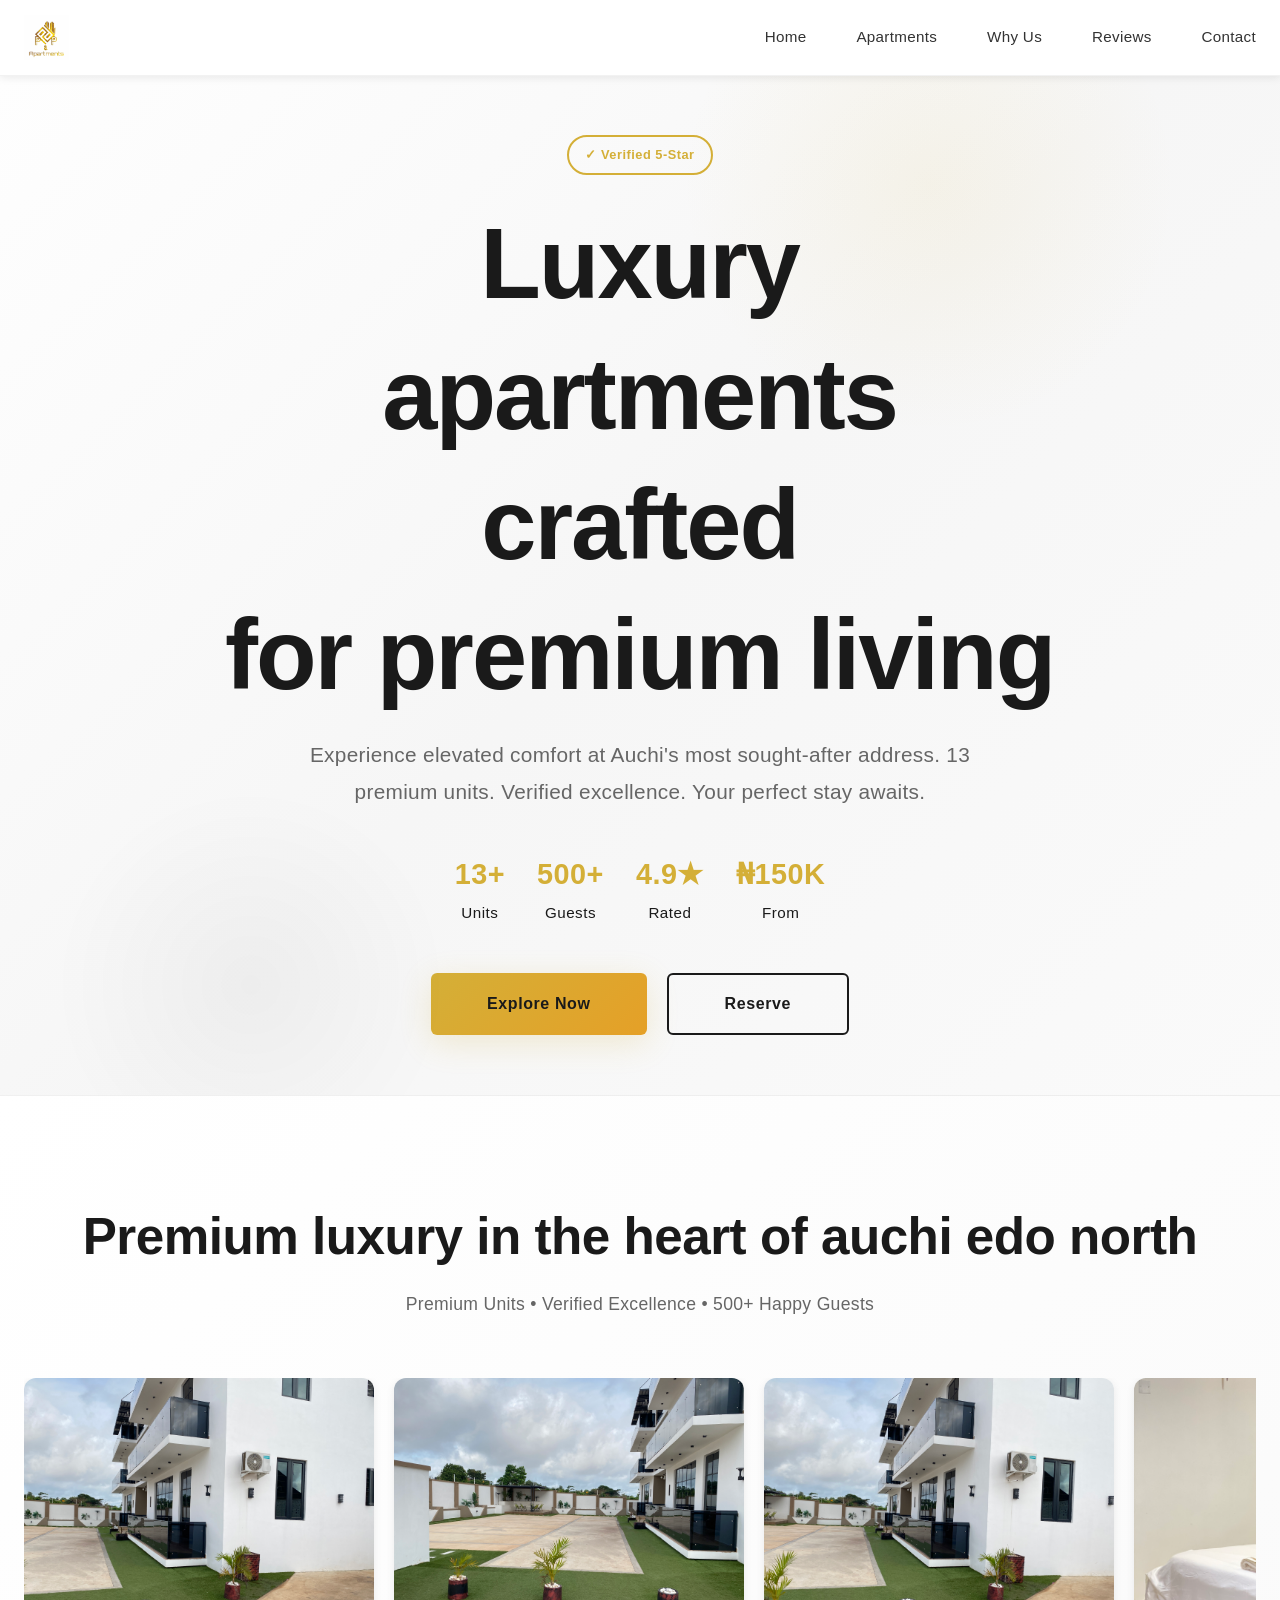
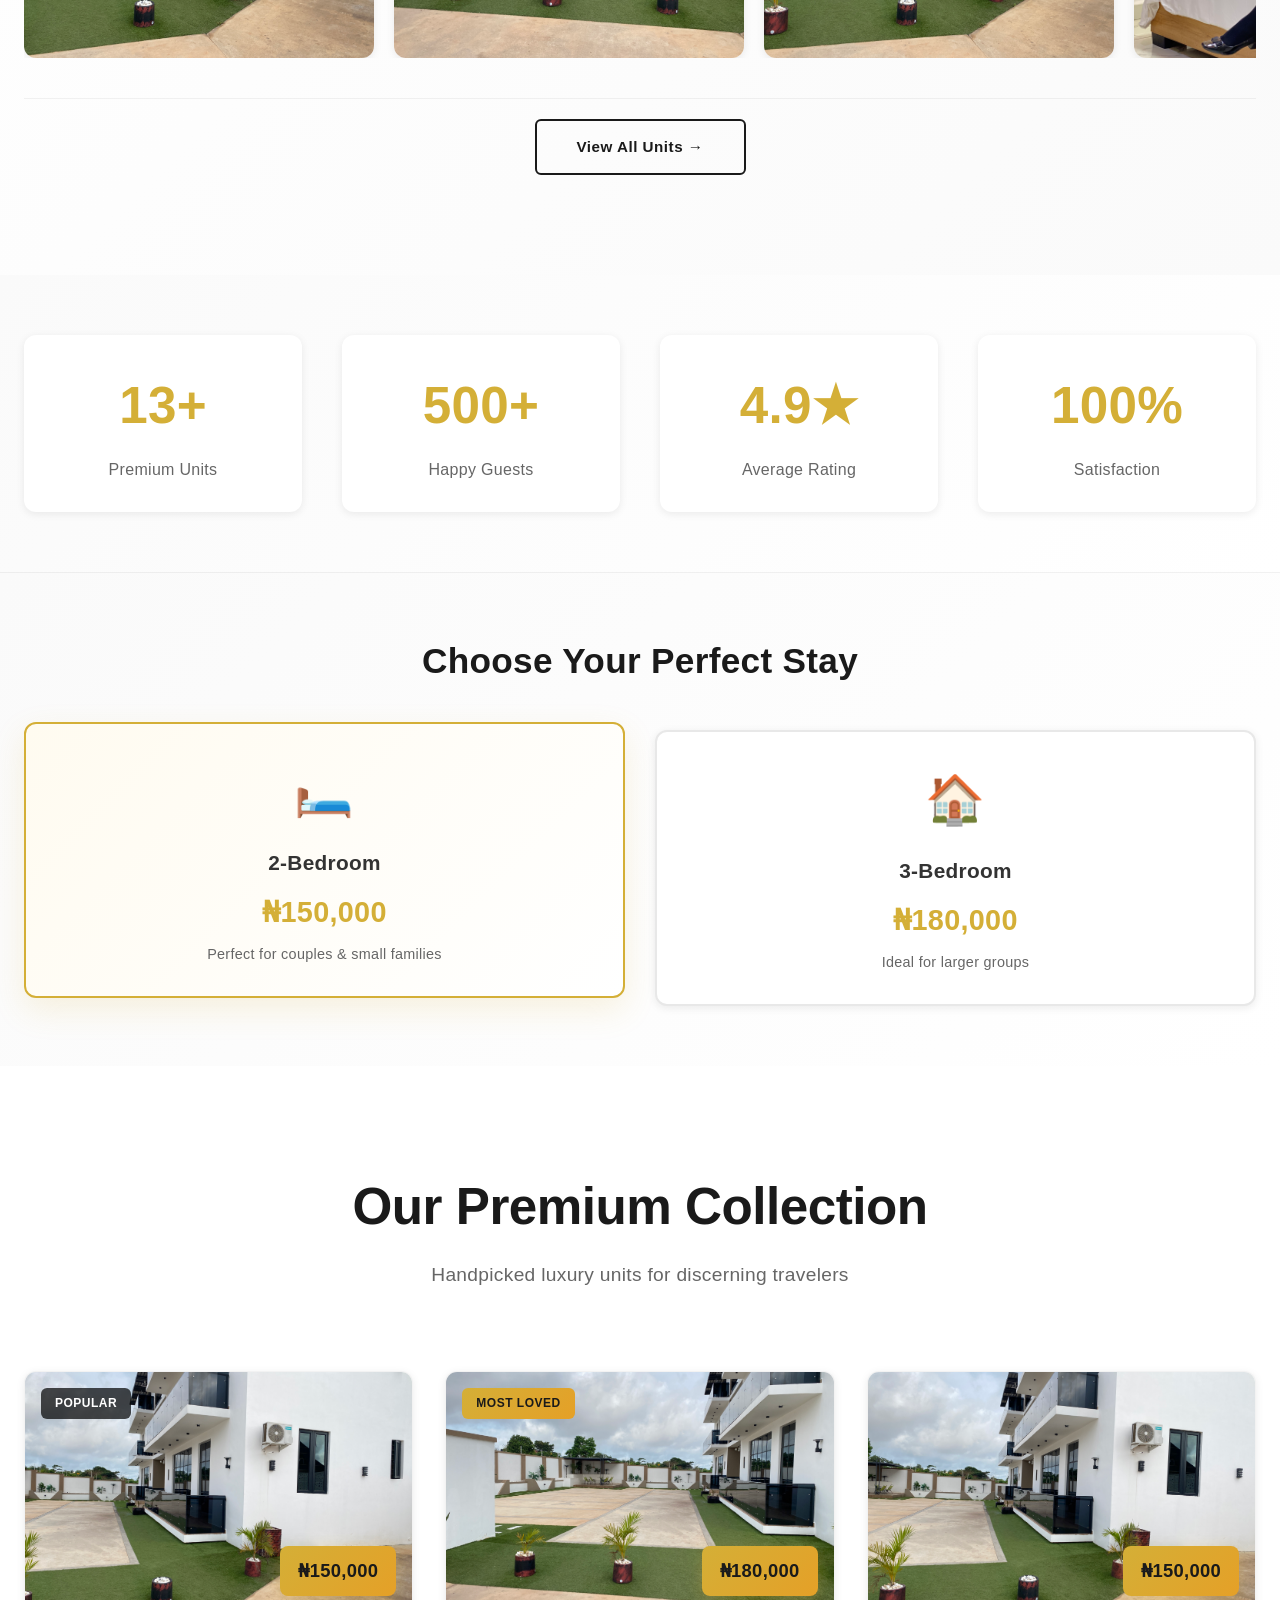
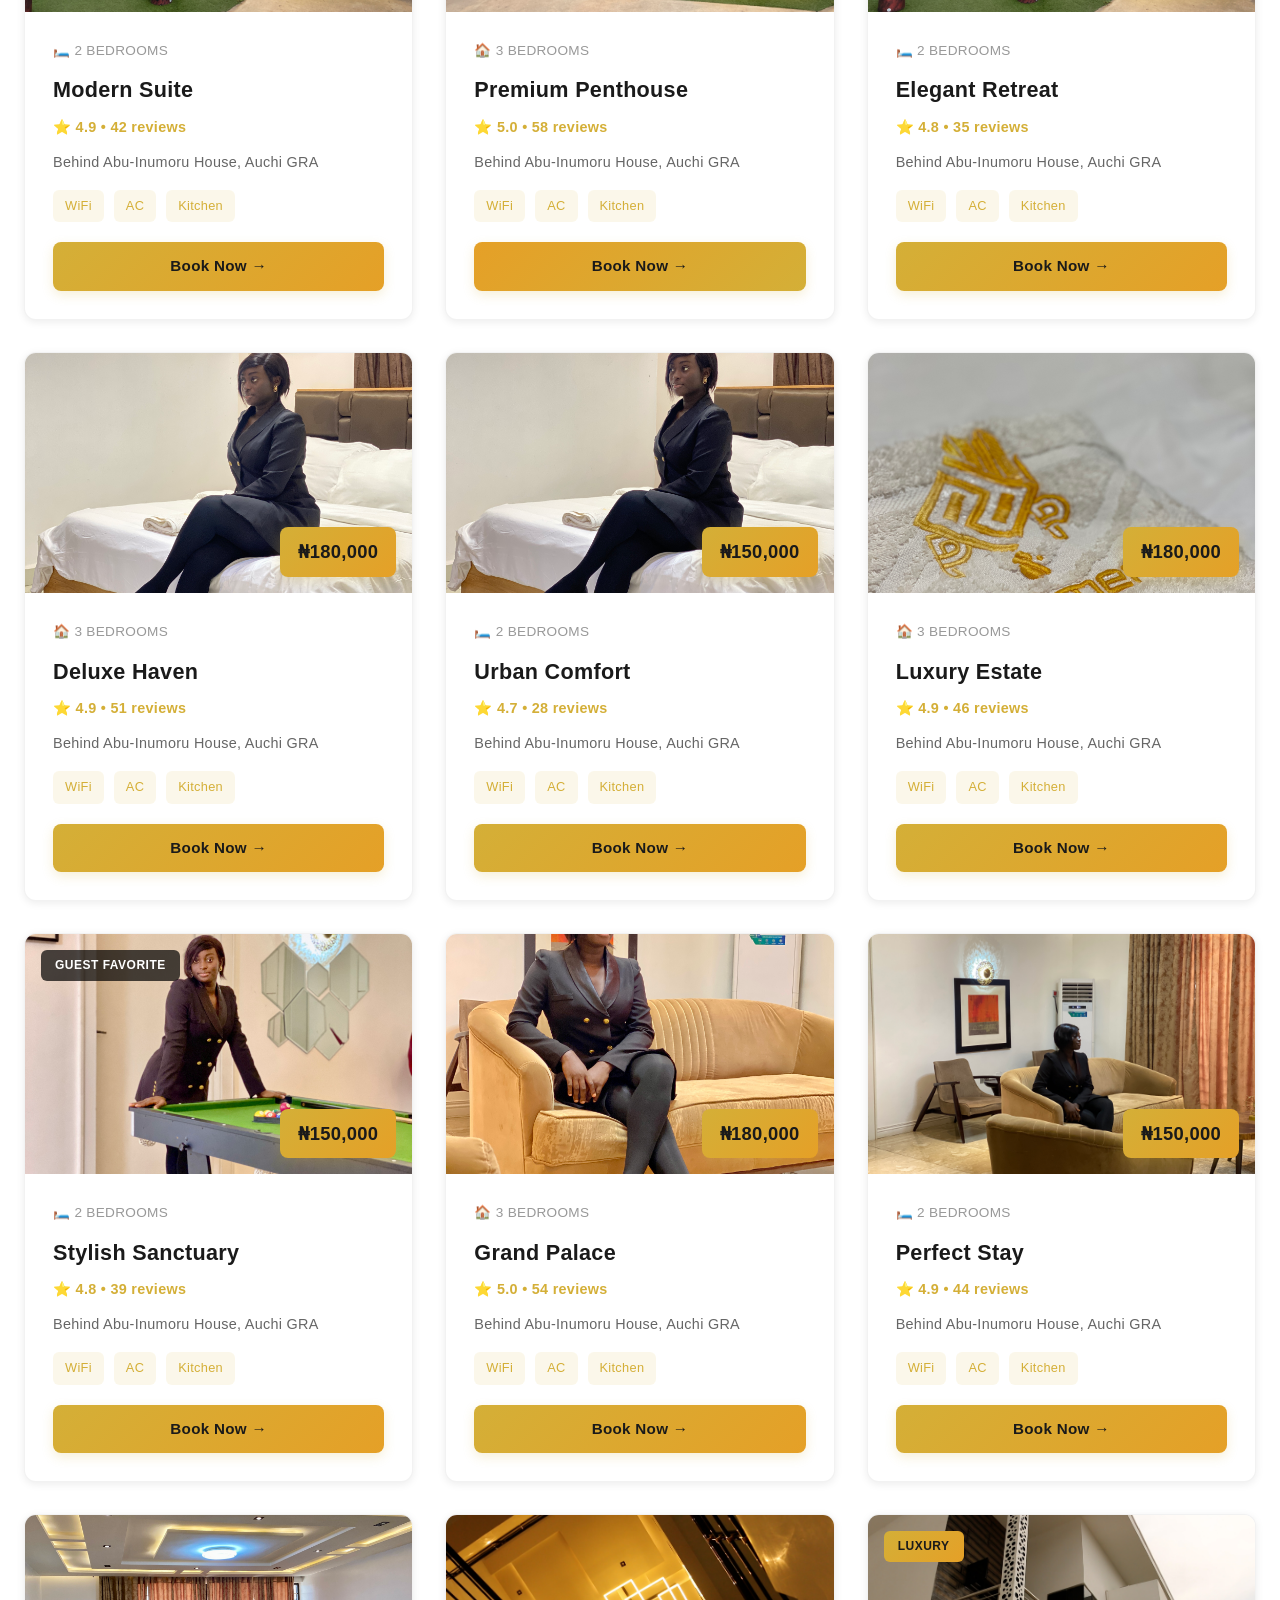
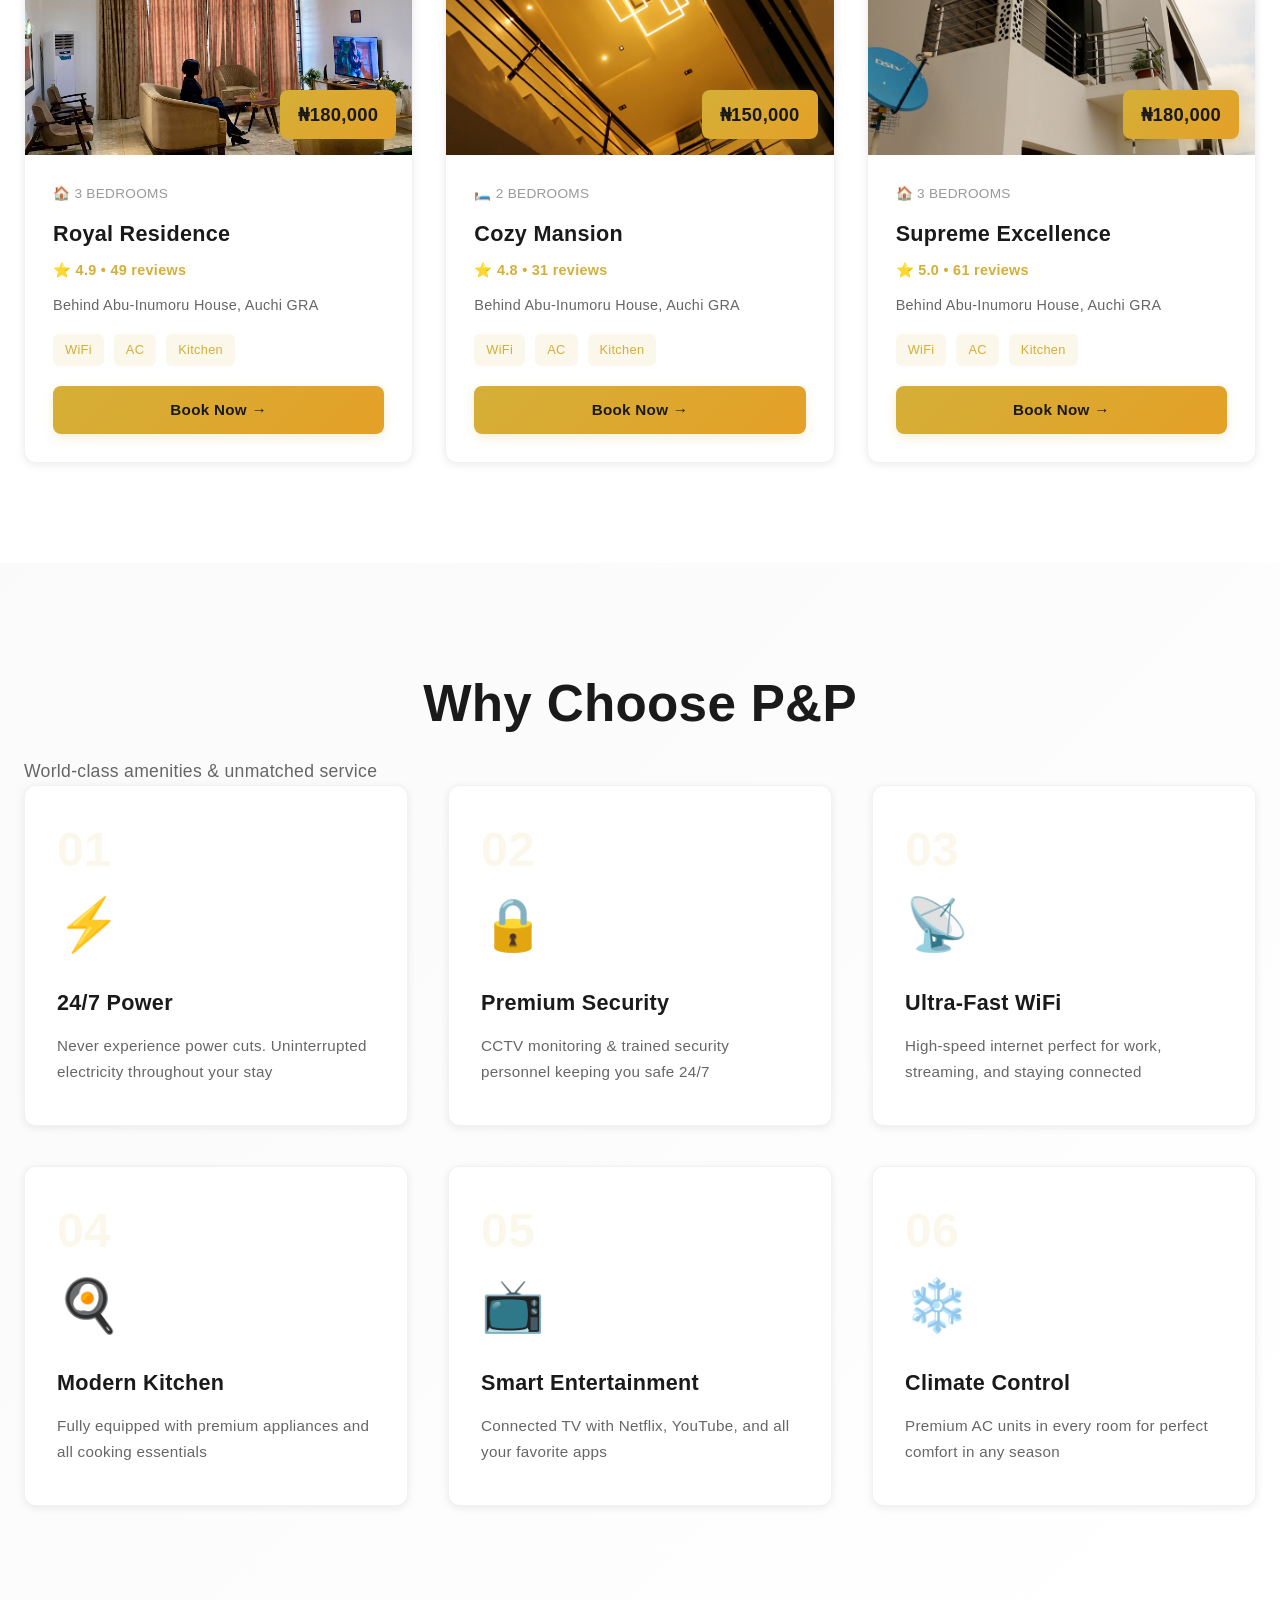
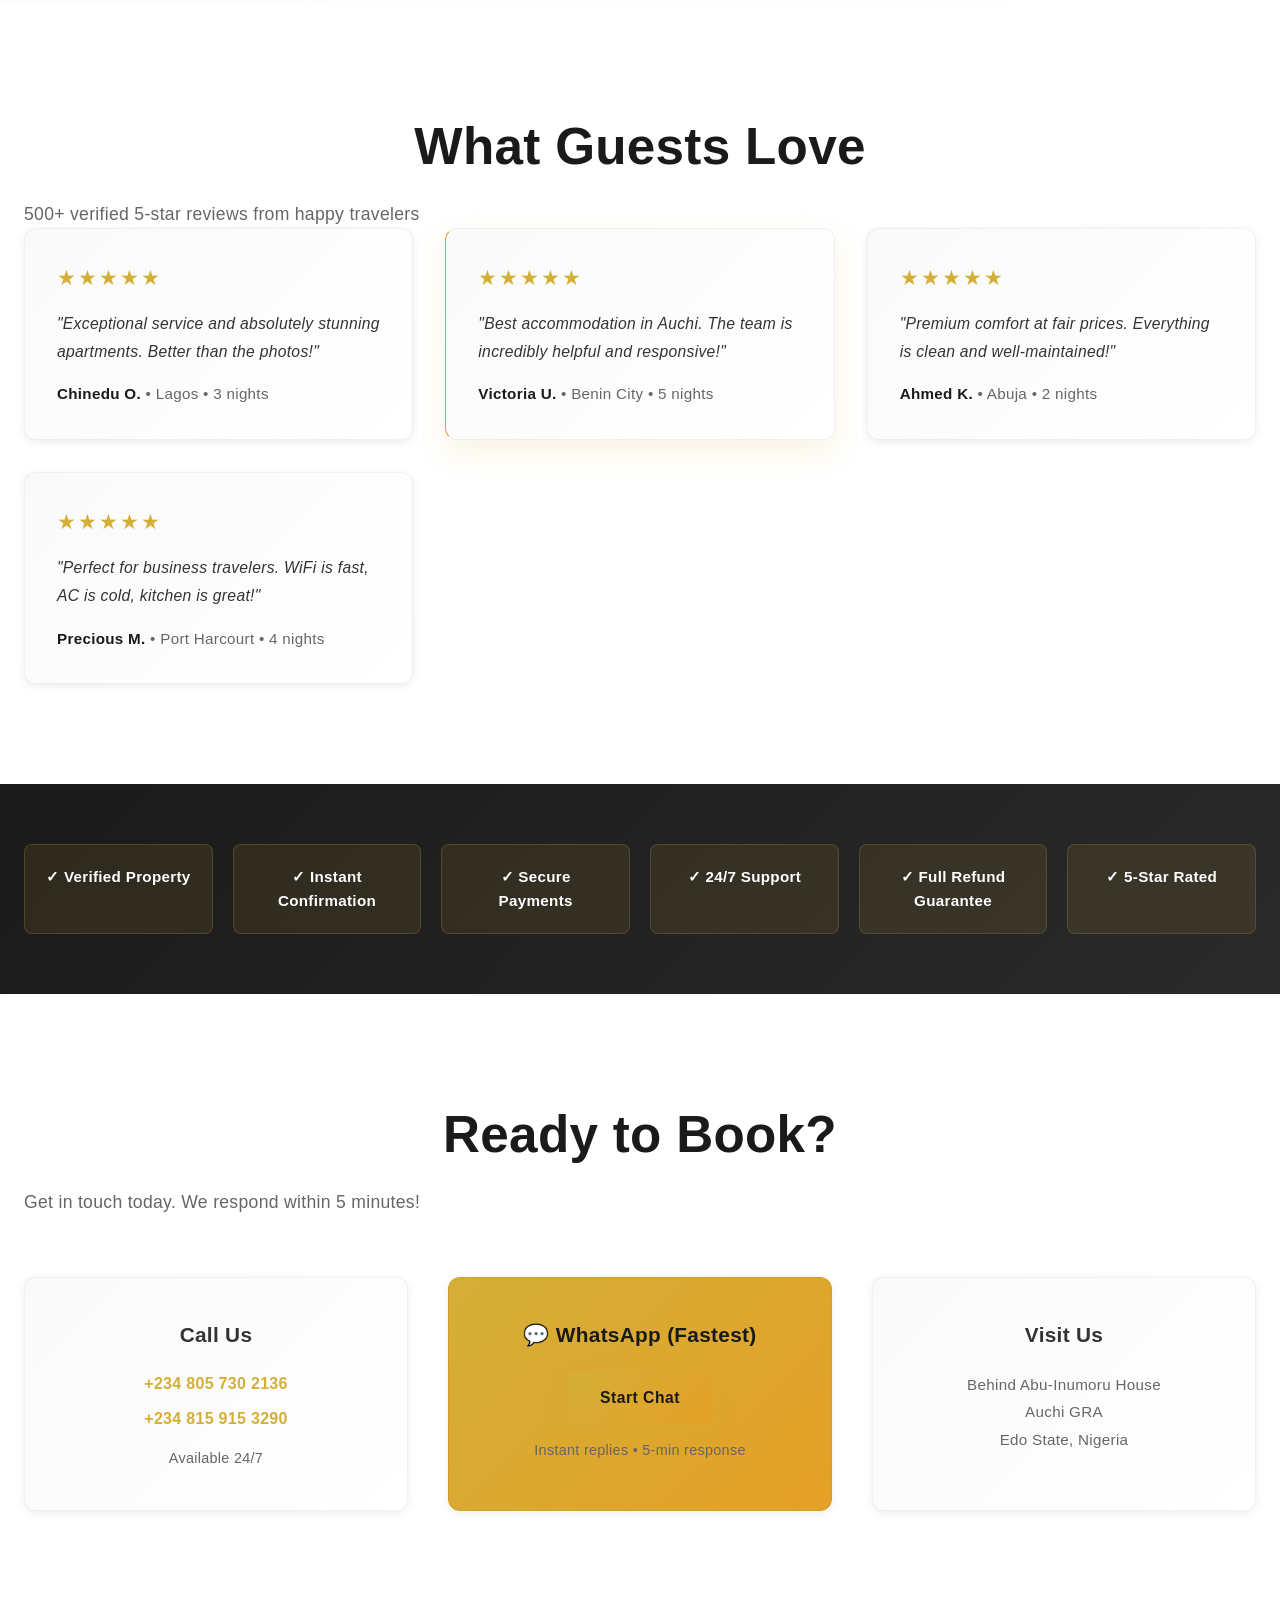
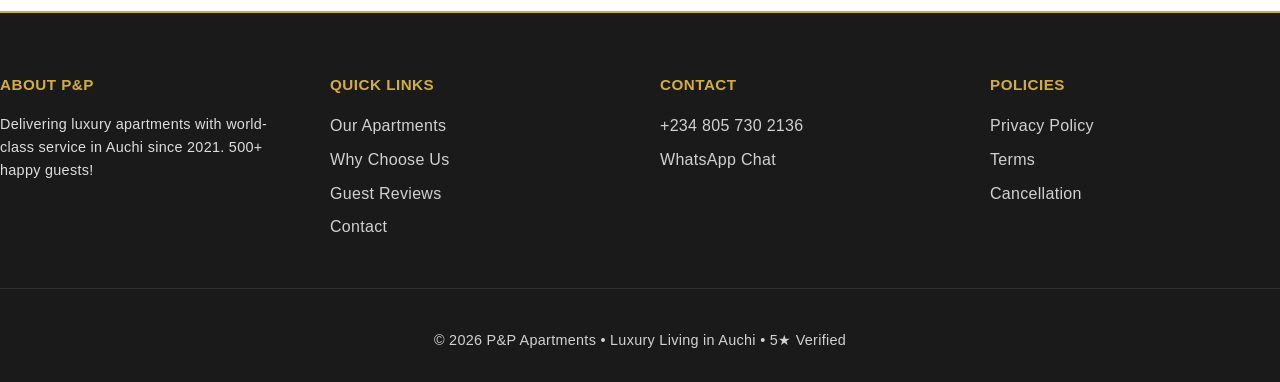
<file: index.html>
<!DOCTYPE html>
<html lang="en">
<head>
    <meta charset="UTF-8">
    <meta name="viewport" content="width=device-width, initial-scale=1.0">
    <meta http-equiv="X-UA-Compatible" content="ie=edge">
    <meta name="description" content="P&P Apartments - Award-winning luxury shortlets in Auchi. 5-star verified. Premium 2-3 bedroom apartments. From ₦150,000. 500+ happy guests.">
    <meta name="keywords" content="luxury apartments, shortlets, Auchi, verified accommodation, premium property, Edo State">
    <meta name="author" content="P&P Apartments">
    <meta property="og:title" content="P&P Apartments - Luxury Shortlets in Auchi | 5★ Verified">
    <meta property="og:description" content="Experience luxury living. 13 premium units | 500+ guests | 4.9★ rated | From ₦150,000">
    <meta property="og:image" content="images/IMG_8456.jpg">
    <meta name="theme-color" content="#1a1a1a">
    <title>P&P Apartments - Luxury Shortlets | Auchi | 5★</title>
    <link rel="stylesheet" href="styles.css">
    <link rel="icon" type="image/x-icon" href="images/logo.PNG">
</head>
<body>
    <!-- PREMIUM NAVBAR -->
    <nav class="navbar">
        <div class="navbar-container">
            <a href="#" class="navbar-logo">
                <img src="images/logo.PNG" alt="P&P" class="logo-img">
            </a>
            <div class="nav-menu" id="navMenu">
                <a href="#home" class="nav-item">Home</a>
                <a href="#apartments" class="nav-item">Apartments</a>
                <a href="#why-us" class="nav-item">Why Us</a>
                <a href="#reviews" class="nav-item">Reviews</a>
                <a href="#contact" class="nav-item">Contact</a>
            </div>
            <button class="hamburger" id="hamburger" aria-label="Toggle menu">
                <span></span><span></span><span></span>
            </button>
        </div>
    </nav>

    <!-- HERO - PREMIUM ELRUNE-INSPIRED (ENHANCED) -->
    <section id="home" class="hero-premium">
        <div class="hero-bg-gradient"></div>
        <div class="hero-container">
            <div class="hero-accent-top"></div>
            
            <div class="hero-main">
                <div class="hero-badge-new">✓ Verified 5-Star</div>
                
                <h1 class="hero-headline">
                    <span class="line-word" data-index="0">Luxury</span>
                    <span class="line-word" data-index="1">apartments</span>
                    <span class="line-word" data-index="2">crafted</span>
                    <span class="line-word" data-index="3">for premium living</span>
                </h1>
                
                <p class="hero-subheading">Experience elevated comfort at Auchi's most sought-after address. 13 premium units. Verified excellence. Your perfect stay awaits.</p>
                
                <div class="hero-stats-compact">
                    <div class="stat-mini"><strong>13+</strong> Units</div>
                    <div class="stat-mini"><strong>500+</strong> Guests</div>
                    <div class="stat-mini"><strong>4.9★</strong> Rated</div>
                    <div class="stat-mini"><strong>₦150K</strong> From</div>
                </div>
                
                <div class="hero-buttons">
                    <button class="btn-primary-new" onclick="document.getElementById('apartments').scrollIntoView({behavior:'smooth'})">Explore Now</button>
                    <a href="https://wa.me/2348057302136" class="btn-secondary-new" target="_blank">Reserve</a>
                </div>
            </div>
            
            <div class="hero-accent-bottom"></div>
        </div>
    </section>

    <!-- PORTFOLIO CAROUSEL -->
    <section class="portfolio-carousel-section">
        <div class="container">
            <div class="carousel-header">
                <h2>Premium luxury in the heart of auchi edo north</h2>
                <p>Premium Units • Verified Excellence • 500+ Happy Guests</p>
            </div>
            <div class="scrolling-carousel">
                <div class="carousel-track" id="carouselTrack">
                    <div class="carousel-item"><img src="images/IMG_8410.JPG" alt="Unit 1"></div>
                    <div class="carousel-item"><img src="images/IMG_8411.JPG" alt="Unit 2"></div>
                    <div class="carousel-item"><img src="images/IMG_8409.JPG" alt="Unit 3"></div>
                    <div class="carousel-item"><img src="images/IMG_8439.jpg" alt="Unit 4"></div>
                    <div class="carousel-item"><img src="images/IMG_8441.jpg" alt="Unit 5"></div>
                    <div class="carousel-item"><img src="images/IMG_8449.jpg" alt="Unit 6"></div>
                    <div class="carousel-item"><img src="images/IMG_8451.jpg" alt="Unit 7"></div>
                    <div class="carousel-item"><img src="images/IMG_8453.jpg" alt="Unit 8"></div>
                    <div class="carousel-item"><img src="images/IMG_8456.jpg" alt="Unit 9"></div>
                    <div class="carousel-item"><img src="images/IMG_8460.jpg" alt="Unit 10"></div>
                    <div class="carousel-item"><img src="images/video-still-01.jpg" alt="Unit 11"></div>
                    <div class="carousel-item"><img src="images/video-still-02.jpg" alt="Unit 12"></div>
                    <!-- Duplicated for infinite loop -->
                    <div class="carousel-item"><img src="images/IMG_8410.JPG" alt="Unit 1"></div>
                    <div class="carousel-item"><img src="images/IMG_8411.JPG" alt="Unit 2"></div>
                    <div class="carousel-item"><img src="images/IMG_8409.JPG" alt="Unit 3"></div>
                </div>
            </div>
            <div class="carousel-footer">
                <a href="#apartments" class="btn-premium">View All Units →</a>
            </div>
        </div>
    </section>

    <!-- STATS - IMPRESSIVE DISPLAY -->
    <section class="stats-premium">
        <div class="container">
            <div class="stats-grid">
                <div class="stat-card"><div class="stat-number">13+</div><div class="stat-label">Premium Units</div></div>
                <div class="stat-card"><div class="stat-number">500+</div><div class="stat-label">Happy Guests</div></div>
                <div class="stat-card"><div class="stat-number">4.9★</div><div class="stat-label">Average Rating</div></div>
                <div class="stat-card"><div class="stat-number">100%</div><div class="stat-label">Satisfaction</div></div>
            </div>
        </div>
    </section>

    <!-- QUICK BOOKING -->
    <section class="booking-strip">
        <div class="container">
            <h2 class="booking-title">Choose Your Perfect Stay</h2>
            <div class="booking-cards">
                <div class="booking-card active" onclick="filterApts(2, this)">
                    <div class="booking-icon">🛏️</div>
                    <h3>2-Bedroom</h3>
                    <p class="booking-price">₦150,000</p>
                    <p class="booking-desc">Perfect for couples & small families</p>
                </div>
                <div class="booking-card" onclick="filterApts(3, this)">
                    <div class="booking-icon">🏠</div>
                    <h3>3-Bedroom</h3>
                    <p class="booking-price">₦180,000</p>
                    <p class="booking-desc">Ideal for larger groups</p>
                </div>
            </div>
        </div>
    </section>

    <!-- APARTMENTS GALLERY -->
    <section id="apartments" class="apartments-premium">
        <div class="container">
            <div class="section-header"><h2>Our Premium Collection</h2><p>Handpicked luxury units for discerning travelers</p></div>
            <div class="apartments-grid" id="apartmentsGrid">
                <div class="apt-card premium-card" data-br="2"><div class="apt-image-wrapper"><img src="images/IMG_8410.JPG" alt="Modern 2-Bedroom"><div class="apt-badge">Popular</div><div class="apt-price">₦150,000</div></div><div class="apt-body"><div class="apt-type">🛏️ 2 Bedrooms</div><h3>Modern Suite</h3><div class="apt-rating">⭐ 4.9 • 42 reviews</div><p class="apt-desc">Behind Abu-Inumoru House, Auchi GRA</p><div class="apt-amenities"><span>WiFi</span><span>AC</span><span>Kitchen</span></div><a href="https://wa.me/2348057302136" class="btn-book-prime" target="_blank">Book Now →</a></div></div>
                <div class="apt-card premium-card featured" data-br="3"><div class="apt-image-wrapper"><img src="images/IMG_8411.JPG" alt="Premium 3-Bedroom"><div class="apt-badge best">Most Loved</div><div class="apt-price">₦180,000</div></div><div class="apt-body"><div class="apt-type">🏠 3 Bedrooms</div><h3>Premium Penthouse</h3><div class="apt-rating">⭐ 5.0 • 58 reviews</div><p class="apt-desc">Behind Abu-Inumoru House, Auchi GRA</p><div class="apt-amenities"><span>WiFi</span><span>AC</span><span>Kitchen</span></div><a href="https://wa.me/2348057302136" class="btn-book-prime featured-btn" target="_blank">Book Now →</a></div></div>
                <div class="apt-card premium-card" data-br="2"><div class="apt-image-wrapper"><img src="images/IMG_8409.JPG" alt="Elegant 2-Bedroom"><div class="apt-price">₦150,000</div></div><div class="apt-body"><div class="apt-type">🛏️ 2 Bedrooms</div><h3>Elegant Retreat</h3><div class="apt-rating">⭐ 4.8 • 35 reviews</div><p class="apt-desc">Behind Abu-Inumoru House, Auchi GRA</p><div class="apt-amenities"><span>WiFi</span><span>AC</span><span>Kitchen</span></div><a href="https://wa.me/2348057302136" class="btn-book-prime" target="_blank">Book Now →</a></div></div>
                <div class="apt-card premium-card" data-br="3"><div class="apt-image-wrapper"><img src="images/IMG_8439.jpg" alt="Deluxe 3-Bedroom"><div class="apt-price">₦180,000</div></div><div class="apt-body"><div class="apt-type">🏠 3 Bedrooms</div><h3>Deluxe Haven</h3><div class="apt-rating">⭐ 4.9 • 51 reviews</div><p class="apt-desc">Behind Abu-Inumoru House, Auchi GRA</p><div class="apt-amenities"><span>WiFi</span><span>AC</span><span>Kitchen</span></div><a href="https://wa.me/2348057302136" class="btn-book-prime" target="_blank">Book Now →</a></div></div>
                <div class="apt-card premium-card" data-br="2"><div class="apt-image-wrapper"><img src="images/IMG_8441.jpg" alt="Urban 2-Bedroom"><div class="apt-price">₦150,000</div></div><div class="apt-body"><div class="apt-type">🛏️ 2 Bedrooms</div><h3>Urban Comfort</h3><div class="apt-rating">⭐ 4.7 • 28 reviews</div><p class="apt-desc">Behind Abu-Inumoru House, Auchi GRA</p><div class="apt-amenities"><span>WiFi</span><span>AC</span><span>Kitchen</span></div><a href="https://wa.me/2348057302136" class="btn-book-prime" target="_blank">Book Now →</a></div></div>
                <div class="apt-card premium-card" data-br="3"><div class="apt-image-wrapper"><img src="images/IMG_8449.jpg" alt="Luxury 3-Bedroom"><div class="apt-price">₦180,000</div></div><div class="apt-body"><div class="apt-type">🏠 3 Bedrooms</div><h3>Luxury Estate</h3><div class="apt-rating">⭐ 4.9 • 46 reviews</div><p class="apt-desc">Behind Abu-Inumoru House, Auchi GRA</p><div class="apt-amenities"><span>WiFi</span><span>AC</span><span>Kitchen</span></div><a href="https://wa.me/2348057302136" class="btn-book-prime" target="_blank">Book Now →</a></div></div>
                <div class="apt-card premium-card" data-br="2"><div class="apt-image-wrapper"><img src="images/IMG_8451.jpg" alt="Stylish 2-Bedroom"><div class="apt-badge">Guest Favorite</div><div class="apt-price">₦150,000</div></div><div class="apt-body"><div class="apt-type">🛏️ 2 Bedrooms</div><h3>Stylish Sanctuary</h3><div class="apt-rating">⭐ 4.8 • 39 reviews</div><p class="apt-desc">Behind Abu-Inumoru House, Auchi GRA</p><div class="apt-amenities"><span>WiFi</span><span>AC</span><span>Kitchen</span></div><a href="https://wa.me/2348057302136" class="btn-book-prime" target="_blank">Book Now →</a></div></div>
                <div class="apt-card premium-card" data-br="3"><div class="apt-image-wrapper"><img src="images/IMG_8453.jpg" alt="Grand 3-Bedroom"><div class="apt-price">₦180,000</div></div><div class="apt-body"><div class="apt-type">🏠 3 Bedrooms</div><h3>Grand Palace</h3><div class="apt-rating">⭐ 5.0 • 54 reviews</div><p class="apt-desc">Behind Abu-Inumoru House, Auchi GRA</p><div class="apt-amenities"><span>WiFi</span><span>AC</span><span>Kitchen</span></div><a href="https://wa.me/2348057302136" class="btn-book-prime" target="_blank">Book Now →</a></div></div>
                <div class="apt-card premium-card" data-br="2"><div class="apt-image-wrapper"><img src="images/IMG_8456.jpg" alt="Perfect 2-Bedroom"><div class="apt-price">₦150,000</div></div><div class="apt-body"><div class="apt-type">🛏️ 2 Bedrooms</div><h3>Perfect Stay</h3><div class="apt-rating">⭐ 4.9 • 44 reviews</div><p class="apt-desc">Behind Abu-Inumoru House, Auchi GRA</p><div class="apt-amenities"><span>WiFi</span><span>AC</span><span>Kitchen</span></div><a href="https://wa.me/2348057302136" class="btn-book-prime" target="_blank">Book Now →</a></div></div>
                <div class="apt-card premium-card" data-br="3"><div class="apt-image-wrapper"><img src="images/IMG_8460.jpg" alt="Royal 3-Bedroom"><div class="apt-price">₦180,000</div></div><div class="apt-body"><div class="apt-type">🏠 3 Bedrooms</div><h3>Royal Residence</h3><div class="apt-rating">⭐ 4.9 • 49 reviews</div><p class="apt-desc">Behind Abu-Inumoru House, Auchi GRA</p><div class="apt-amenities"><span>WiFi</span><span>AC</span><span>Kitchen</span></div><a href="https://wa.me/2348057302136" class="btn-book-prime" target="_blank">Book Now →</a></div></div>
                <div class="apt-card premium-card" data-br="2"><div class="apt-image-wrapper"><img src="images/video-still-01.jpg" alt="Cozy 2-Bedroom"><div class="apt-price">₦150,000</div></div><div class="apt-body"><div class="apt-type">🛏️ 2 Bedrooms</div><h3>Cozy Mansion</h3><div class="apt-rating">⭐ 4.8 • 31 reviews</div><p class="apt-desc">Behind Abu-Inumoru House, Auchi GRA</p><div class="apt-amenities"><span>WiFi</span><span>AC</span><span>Kitchen</span></div><a href="https://wa.me/2348057302136" class="btn-book-prime" target="_blank">Book Now →</a></div></div>
                <div class="apt-card premium-card" data-br="3"><div class="apt-image-wrapper"><img src="images/video-still-02.jpg" alt="Supreme 3-Bedroom"><div class="apt-badge best">Luxury</div><div class="apt-price">₦180,000</div></div><div class="apt-body"><div class="apt-type">🏠 3 Bedrooms</div><h3>Supreme Excellence</h3><div class="apt-rating">⭐ 5.0 • 61 reviews</div><p class="apt-desc">Behind Abu-Inumoru House, Auchi GRA</p><div class="apt-amenities"><span>WiFi</span><span>AC</span><span>Kitchen</span></div><a href="https://wa.me/2348057302136" class="btn-book-prime" target="_blank">Book Now →</a></div></div>
            </div>
        </div>
    </section>

    <!-- WHY US -->
    <section id="why-us" class="why-us">
        <div class="container"><h2>Why Choose P&P</h2><p class="section-subtitle">World-class amenities & unmatched service</p>
            <div class="features-premium-grid">
                <div class="feature-premium-card"><div class="feature-number">01</div><div class="feature-icon">⚡</div><h3>24/7 Power</h3><p>Never experience power cuts. Uninterrupted electricity throughout your stay</p></div>
                <div class="feature-premium-card"><div class="feature-number">02</div><div class="feature-icon">🔒</div><h3>Premium Security</h3><p>CCTV monitoring & trained security personnel keeping you safe 24/7</p></div>
                <div class="feature-premium-card"><div class="feature-number">03</div><div class="feature-icon">📡</div><h3>Ultra-Fast WiFi</h3><p>High-speed internet perfect for work, streaming, and staying connected</p></div>
                <div class="feature-premium-card"><div class="feature-number">04</div><div class="feature-icon">🍳</div><h3>Modern Kitchen</h3><p>Fully equipped with premium appliances and all cooking essentials</p></div>
                <div class="feature-premium-card"><div class="feature-number">05</div><div class="feature-icon">📺</div><h3>Smart Entertainment</h3><p>Connected TV with Netflix, YouTube, and all your favorite apps</p></div>
                <div class="feature-premium-card"><div class="feature-number">06</div><div class="feature-icon">❄️</div><h3>Climate Control</h3><p>Premium AC units in every room for perfect comfort in any season</p></div>
            </div>
        </div>
    </section>

    <!-- REVIEWS -->
    <section id="reviews" class="reviews-premium">
        <div class="container"><h2>What Guests Love</h2><p class="section-subtitle">500+ verified 5-star reviews from happy travelers</p>
            <div class="reviews-grid">
                <div class="review-card"><div class="review-stars">★★★★★</div><p>"Exceptional service and absolutely stunning apartments. Better than the photos!"</p><div class="review-author">Chinedu O. <span>• Lagos • 3 nights</span></div></div>
                <div class="review-card featured-review"><div class="review-stars">★★★★★</div><p>"Best accommodation in Auchi. The team is incredibly helpful and responsive!"</p><div class="review-author">Victoria U. <span>• Benin City • 5 nights</span></div></div>
                <div class="review-card"><div class="review-stars">★★★★★</div><p>"Premium comfort at fair prices. Everything is clean and well-maintained!"</p><div class="review-author">Ahmed K. <span>• Abuja • 2 nights</span></div></div>
                <div class="review-card"><div class="review-stars">★★★★★</div><p>"Perfect for business travelers. WiFi is fast, AC is cold, kitchen is great!"</p><div class="review-author">Precious M. <span>• Port Harcourt • 4 nights</span></div></div>
            </div>
        </div>
    </section>

    <!-- TRUST BADGES -->
    <section class="trust-badges-section">
        <div class="container"><div class="badges-grid">
            <div class="badge-item">✓ Verified Property</div>
            <div class="badge-item">✓ Instant Confirmation</div>
            <div class="badge-item">✓ Secure Payments</div>
            <div class="badge-item">✓ 24/7 Support</div>
            <div class="badge-item">✓ Full Refund Guarantee</div>
            <div class="badge-item">✓ 5-Star Rated</div>
        </div></div>
    </section>



    <!-- CONTACT -->
    <section id="contact" class="contact-premium">
        <div class="container"><h2>Ready to Book?</h2><p class="section-subtitle">Get in touch today. We respond within 5 minutes!</p>
            <div class="contact-grid-premium">
                <div class="contact-card"><h3>Call Us</h3><a href="tel:+2348057302136" class="contact-link">+234 805 730 2136</a><a href="tel:+2348159153290" class="contact-link">+234 815 915 3290</a><p class="contact-hours">Available 24/7</p></div>
                <div class="contact-card primary-contact"><h3>💬 WhatsApp (Fastest)</h3><a href="https://wa.me/2348057302136" class="btn btn-primary" target="_blank">Start Chat</a><p class="contact-hours">Instant replies • 5-min response</p></div>
                <div class="contact-card"><h3>Visit Us</h3><p class="contact-address">Behind Abu-Inumoru House<br>Auchi GRA<br>Edo State, Nigeria</p></div>
            </div>
        </div>
    </section>

    <!-- FOOTER -->
    <footer class="footer-premium">
        <div class="footer-grid">
            <div class="footer-column"><h4>About P&P</h4><p>Delivering luxury apartments with world-class service in Auchi since 2021. 500+ happy guests!</p></div>
            <div class="footer-column"><h4>Quick Links</h4><a href="#apartments">Our Apartments</a><a href="#why-us">Why Choose Us</a><a href="#reviews">Guest Reviews</a><a href="#contact">Contact</a></div>
            <div class="footer-column"><h4>Contact</h4><a href="tel:+2348057302136">+234 805 730 2136</a><a href="https://wa.me/2348057302136">WhatsApp Chat</a></div>
            <div class="footer-column"><h4>Policies</h4><a href="#">Privacy Policy</a><a href="#">Terms</a><a href="#">Cancellation</a></div>
        </div>
        <div class="footer-bottom"><p>&copy; 2026 P&P Apartments • Luxury Living in Auchi • 5★ Verified</p></div>
    </footer>

    <script src="script.js"></script>
</body>
</html>
</file>
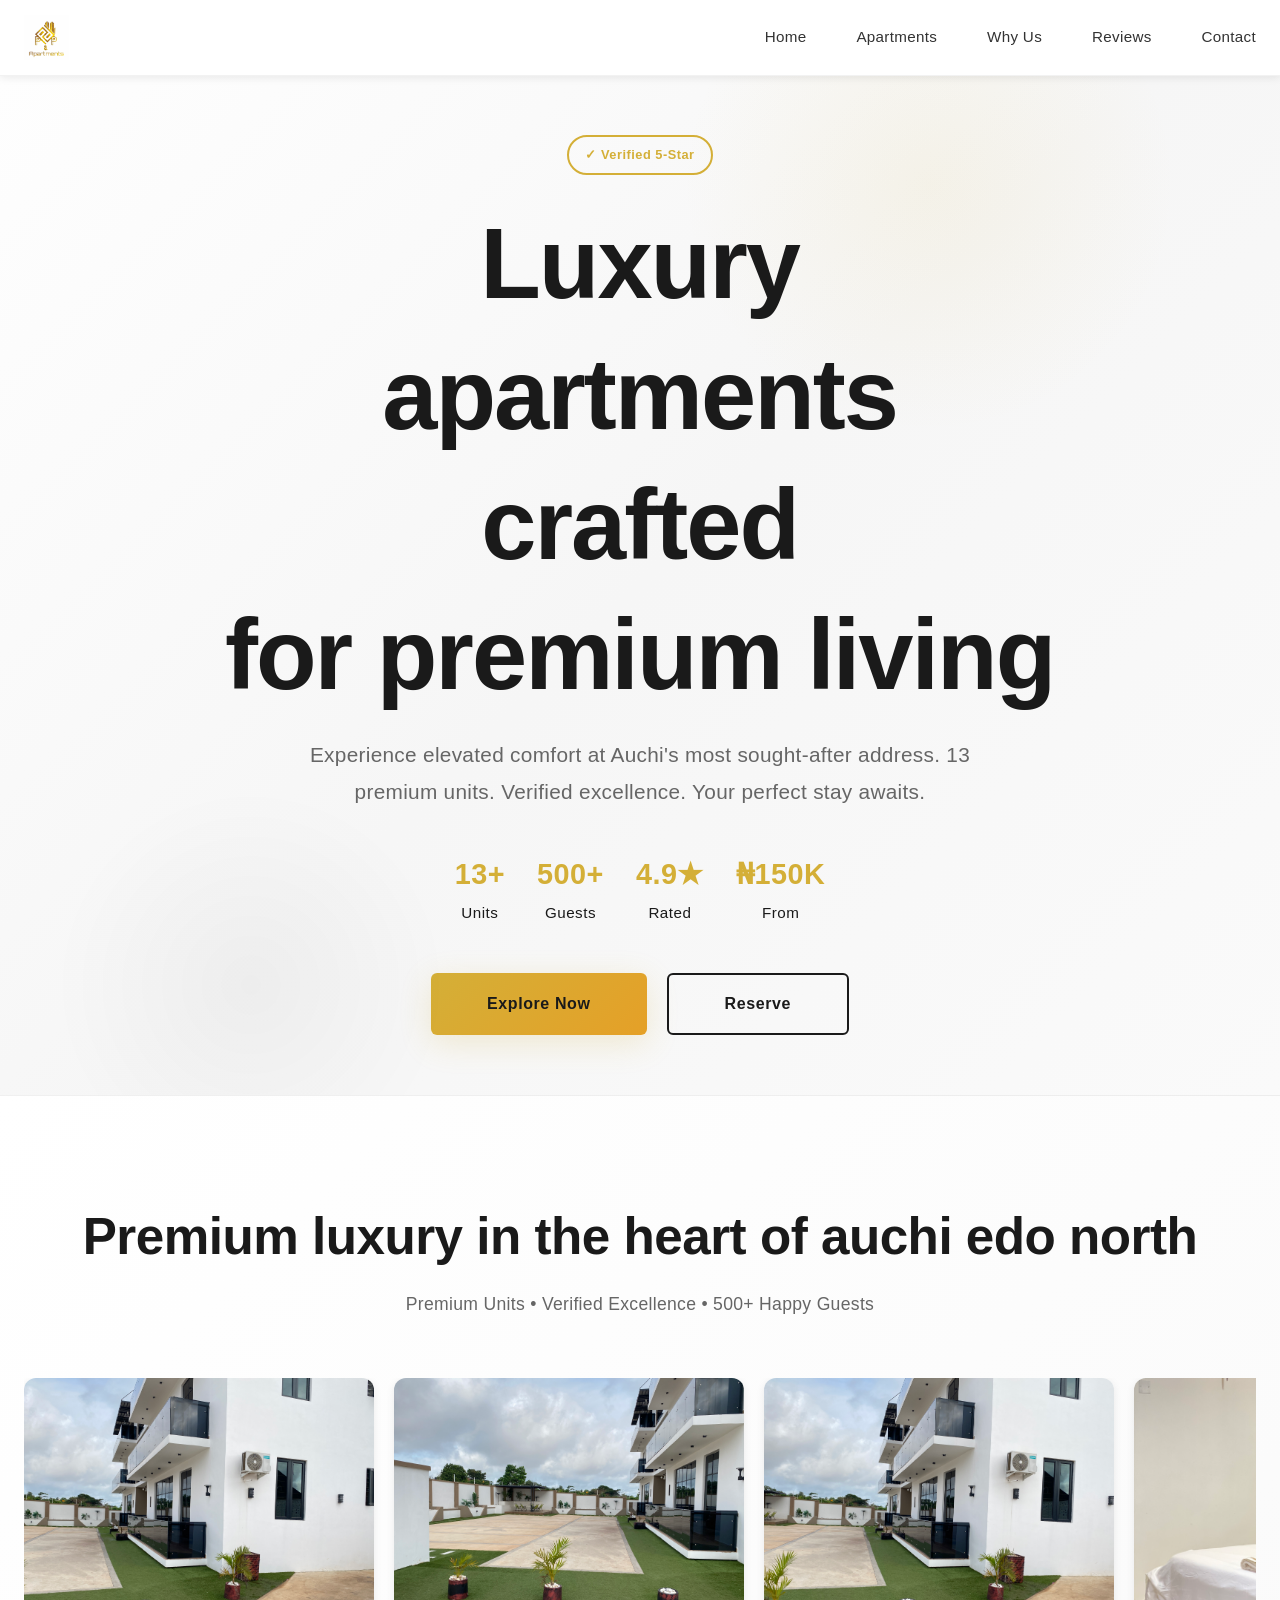
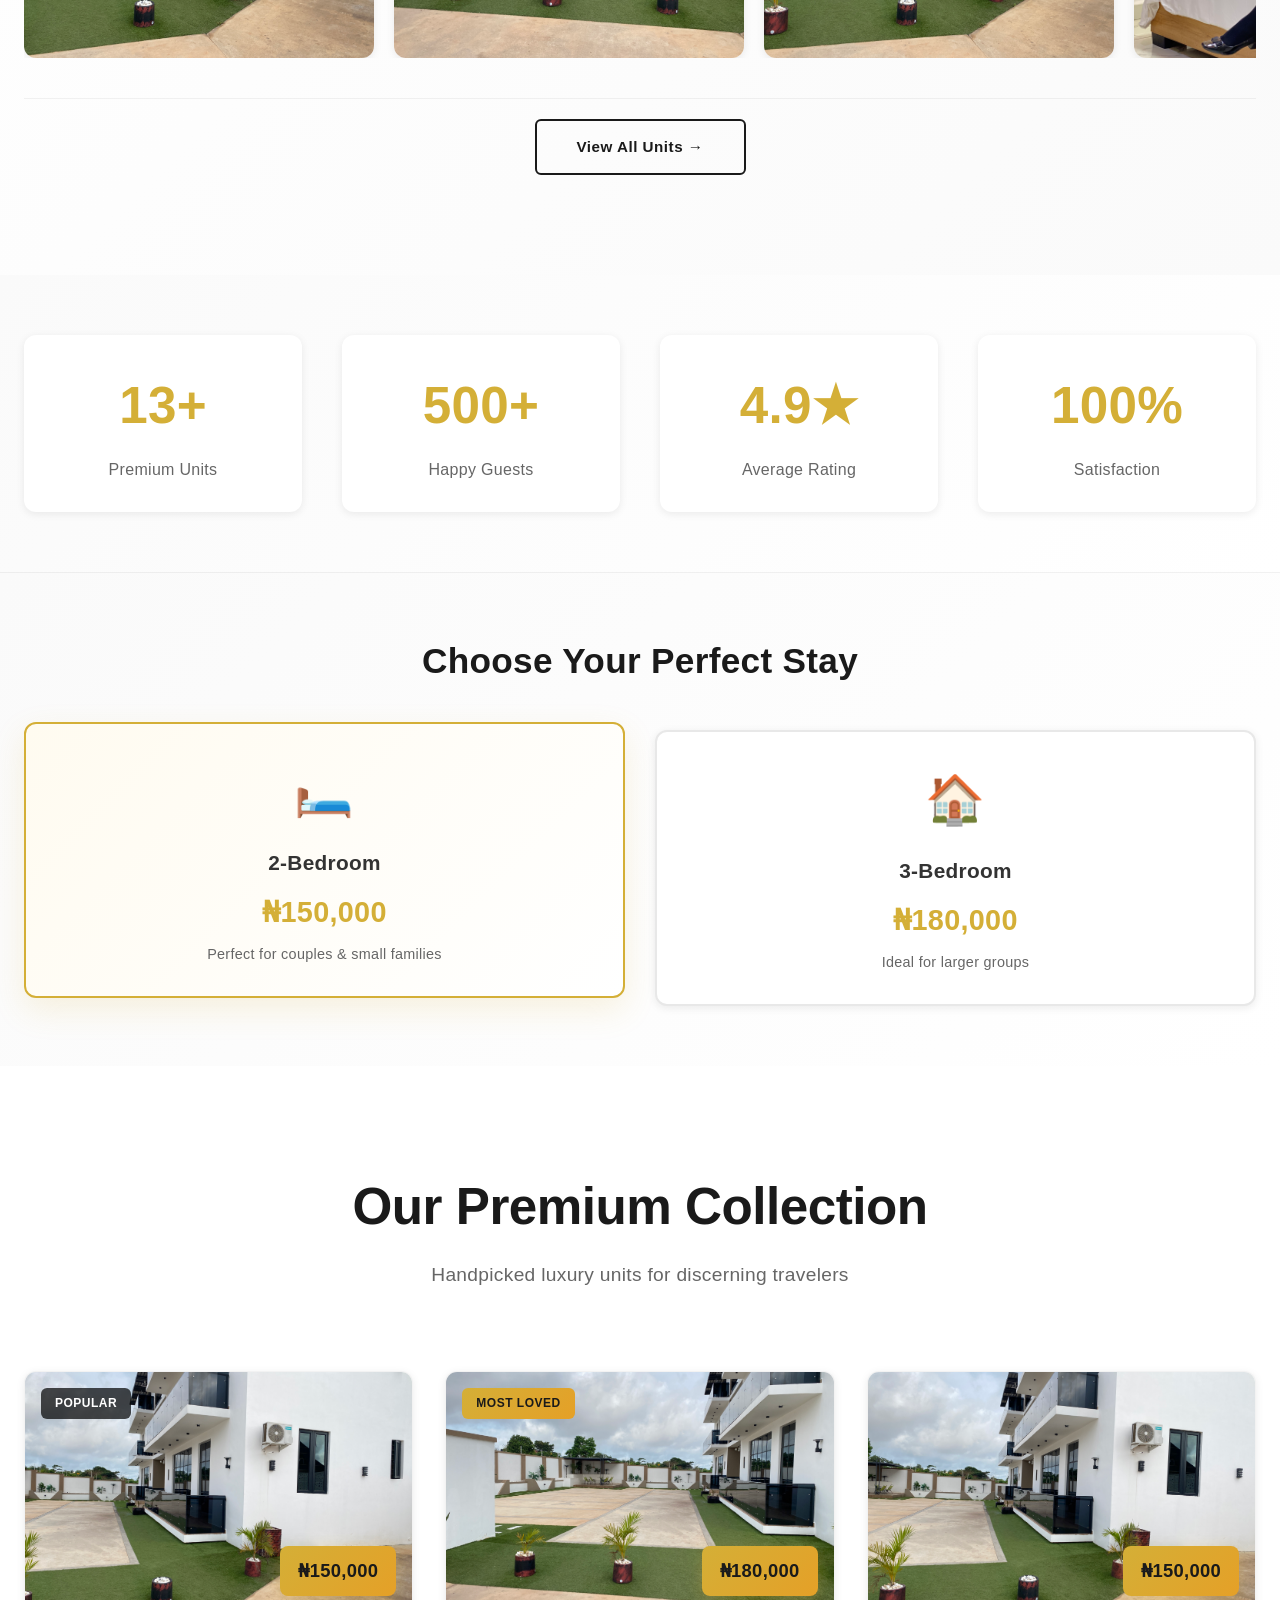
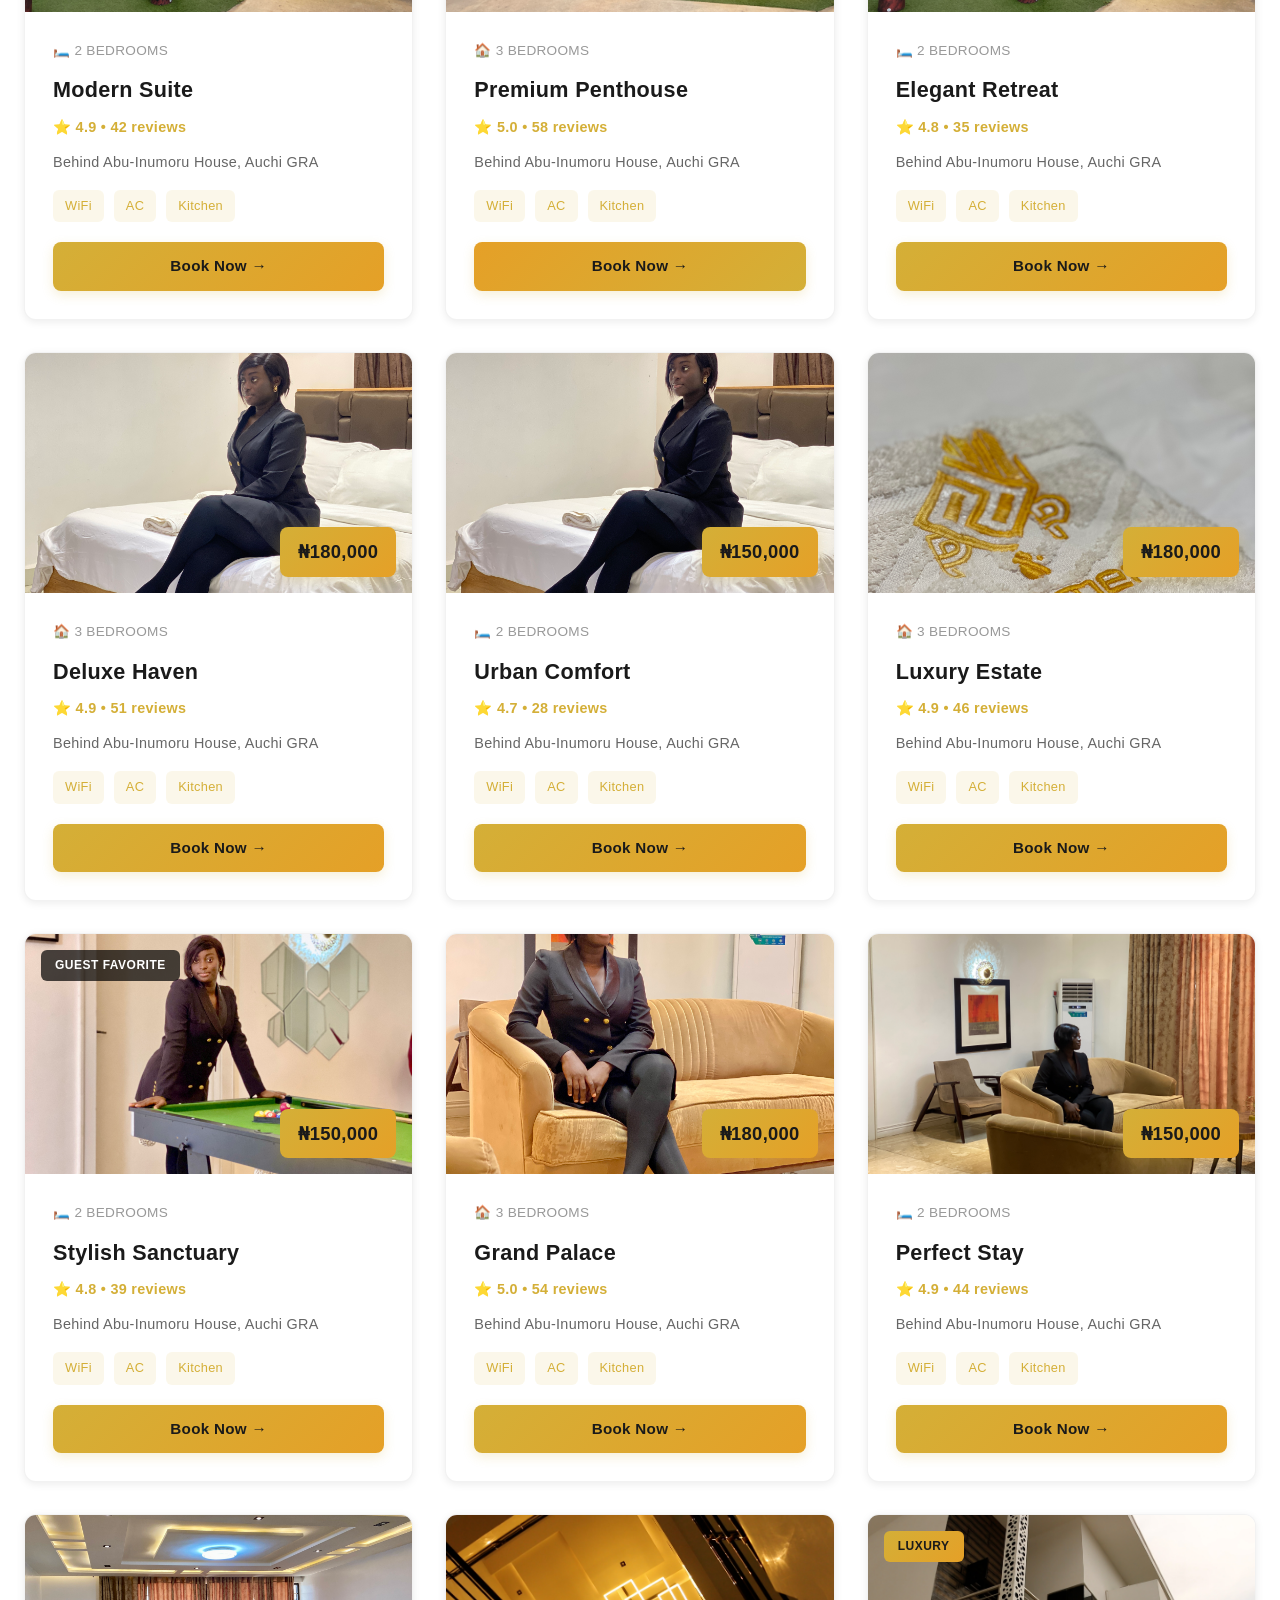
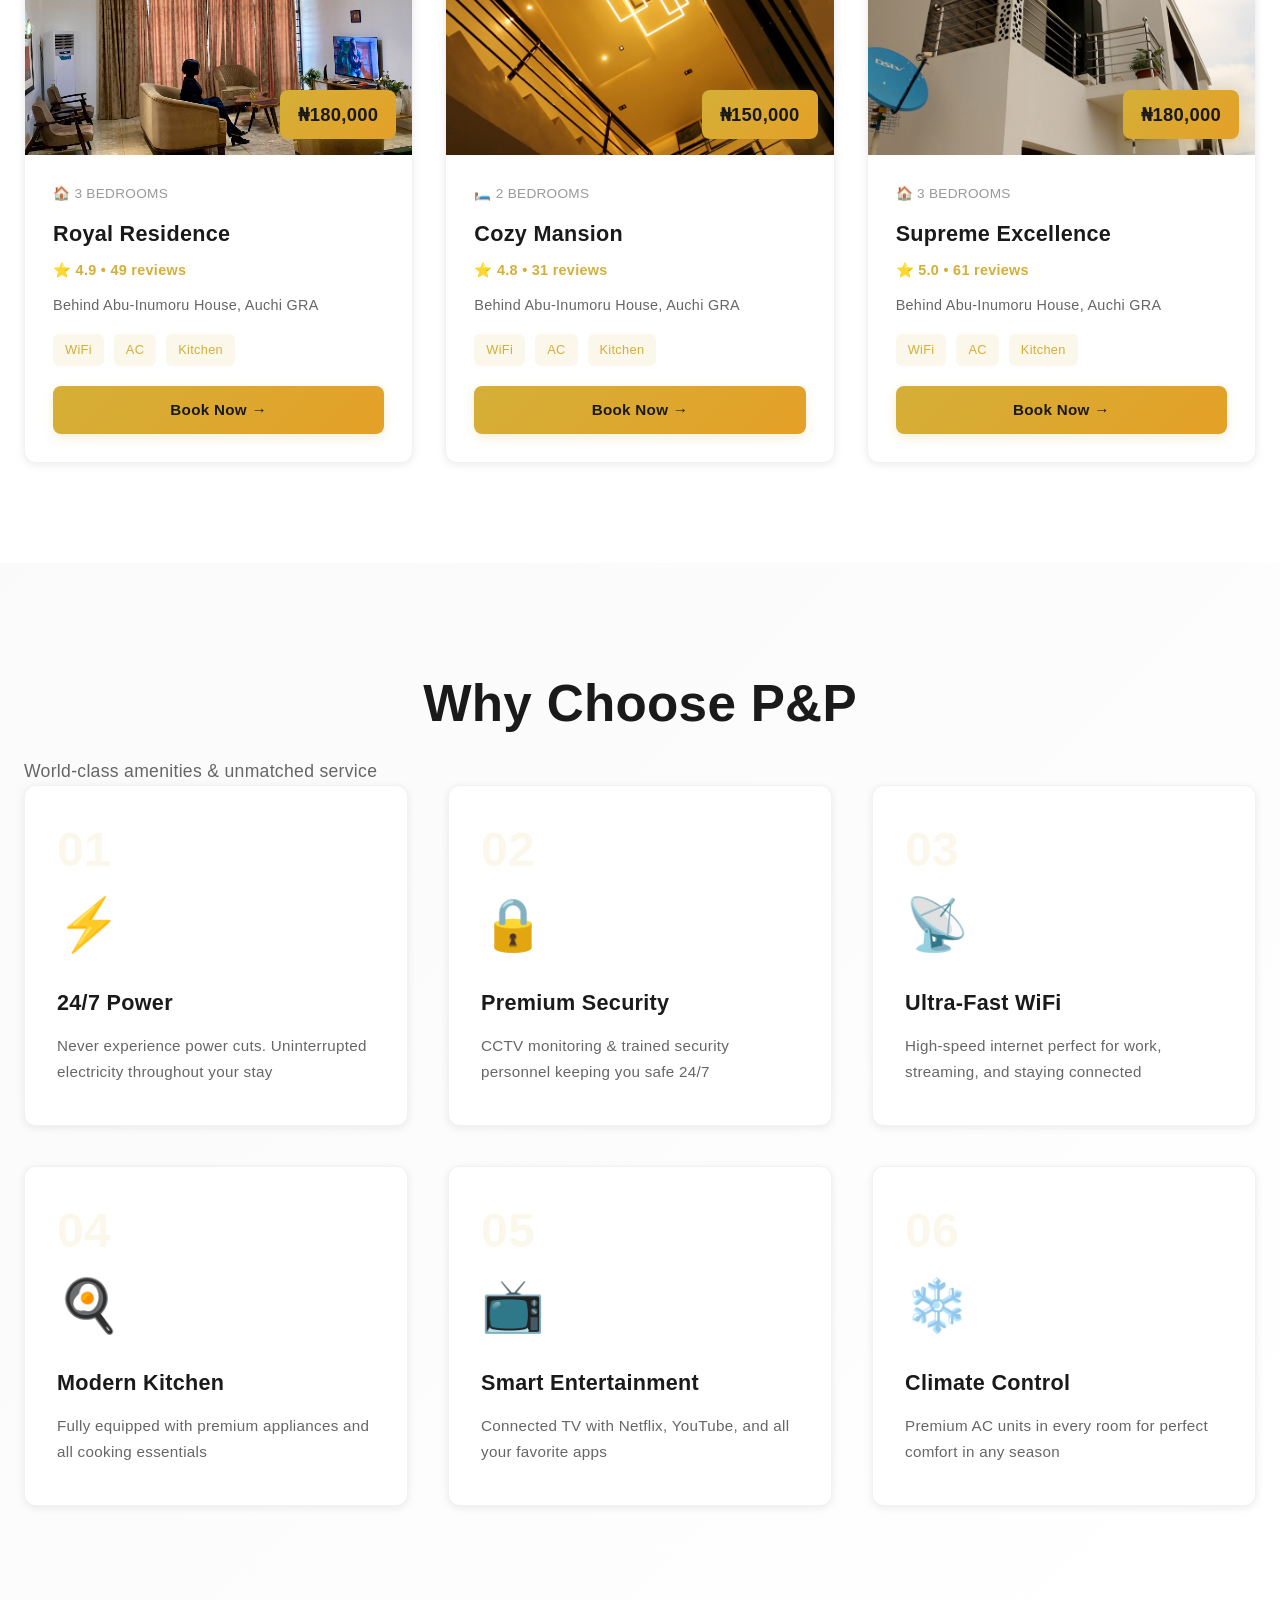
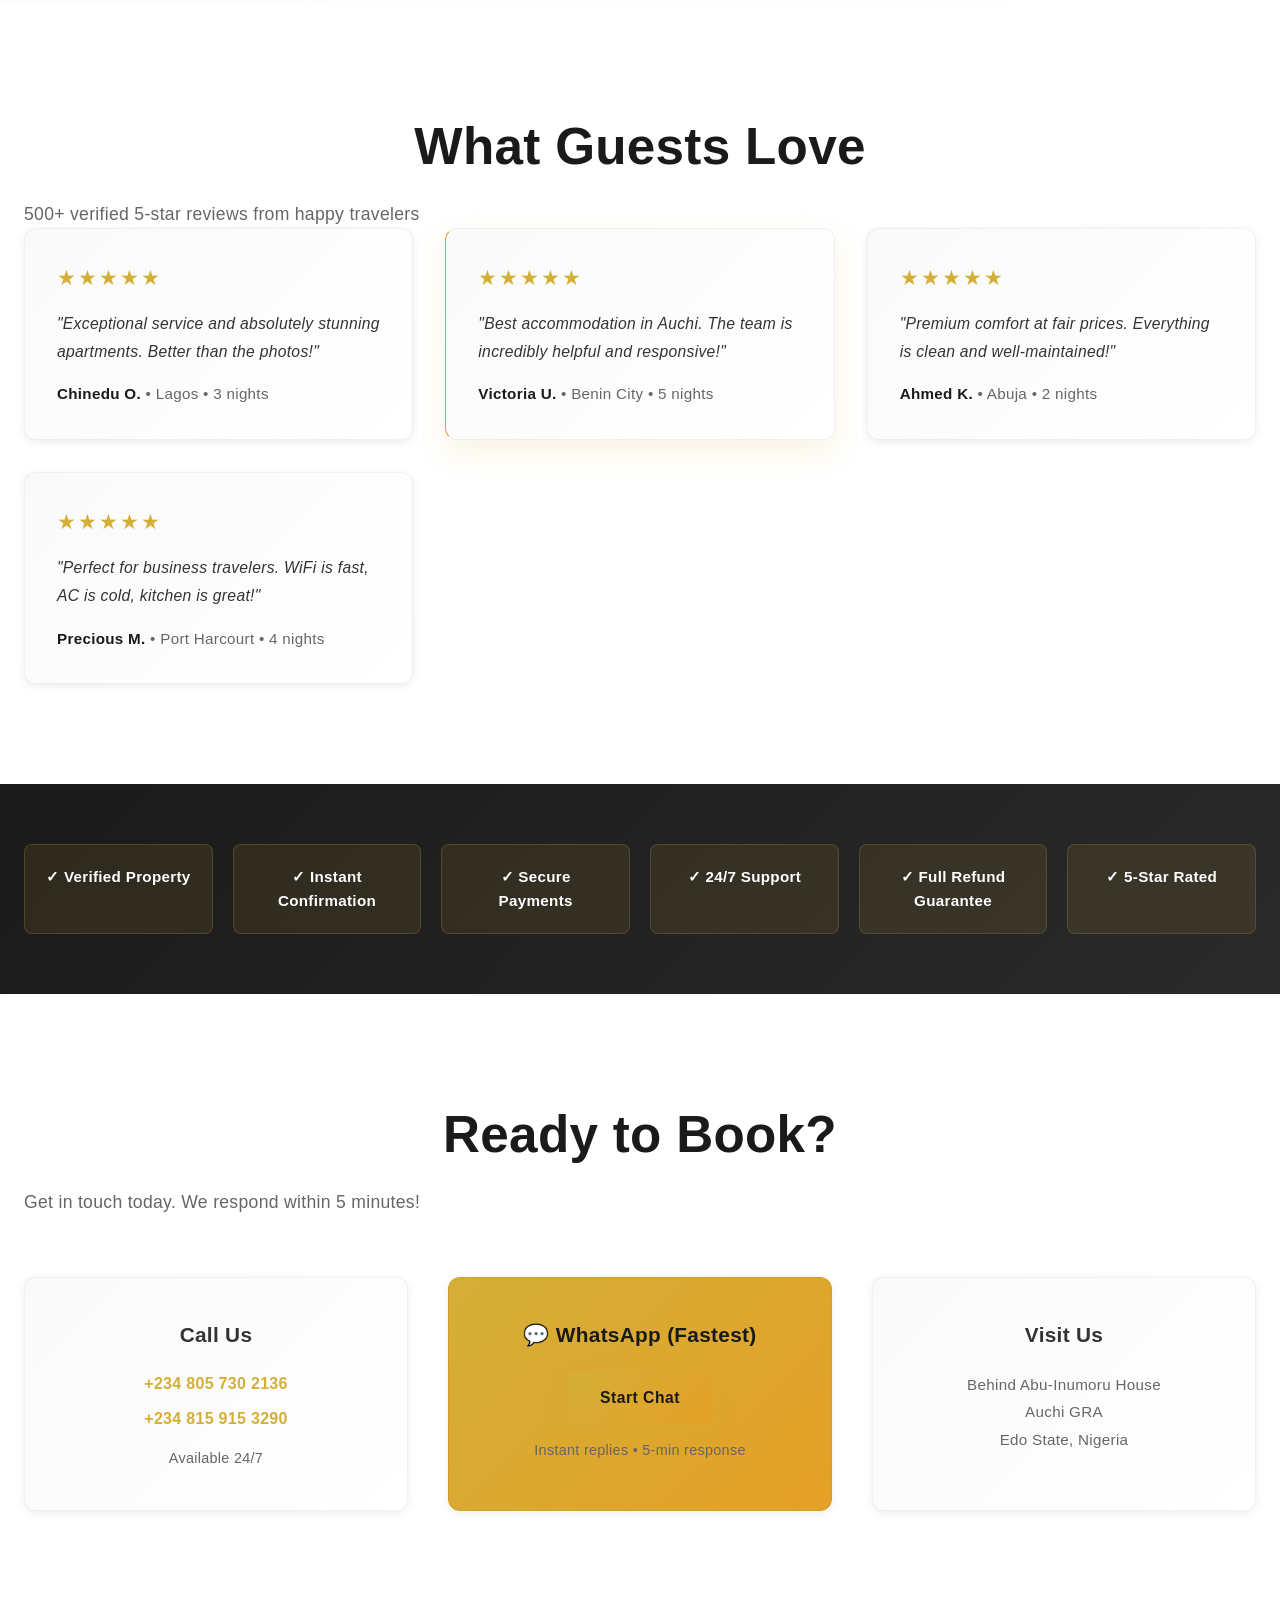
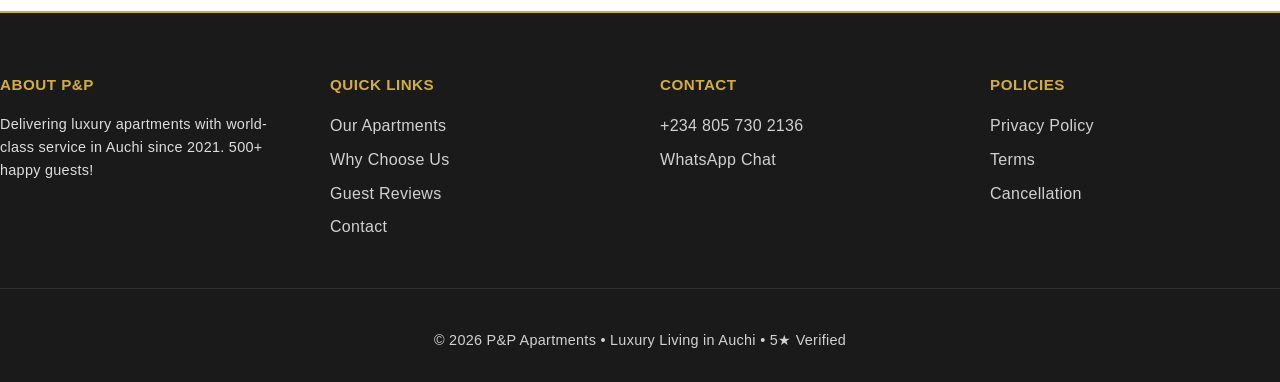
<file: frontend/index.html>
﻿<!DOCTYPE html>
<html lang="en">
<head>
    <meta charset="UTF-8">
    <meta name="viewport" content="width=device-width, initial-scale=1.0">
    <meta http-equiv="X-UA-Compatible" content="ie=edge">
    <meta name="description" content="P&P Apartments - Award-winning luxury shortlets in Auchi. 5-star verified. Premium 2-3 bedroom apartments. From ₦150,000. 500+ happy guests.">
    <meta name="keywords" content="luxury apartments, shortlets, Auchi, verified accommodation, premium property, Edo State">
    <meta name="author" content="P&P Apartments">
    <meta property="og:title" content="P&P Apartments - Luxury Shortlets in Auchi | 5★ Verified">
    <meta property="og:description" content="Experience luxury living. 13 premium units | 500+ guests | 4.9★ rated | From ₦150,000">
    <meta property="og:image" content="../images/IMG_8456.jpg">
    <meta name="theme-color" content="#1a1a1a">
    <title>P&P Apartments - Luxury Shortlets | Auchi | 5★</title>
    <link rel="stylesheet" href="styles.css">
    <link rel="icon" type="image/x-icon" href="../images/logo.PNG">
</head>
<body>
    <!-- PREMIUM NAVBAR -->
    <nav class="navbar">
        <div class="navbar-container">
            <a href="#" class="navbar-logo">
                <img src="../images/logo.PNG" alt="P&P" class="logo-img">
            </a>
            <div class="nav-menu" id="navMenu">
                <a href="#home" class="nav-item">Home</a>
                <a href="#apartments" class="nav-item">Apartments</a>
                <a href="#why-us" class="nav-item">Why Us</a>
                <a href="#reviews" class="nav-item">Reviews</a>
                <a href="#contact" class="nav-item">Contact</a>
            </div>
            <button class="hamburger" id="hamburger" aria-label="Toggle menu">
                <span></span><span></span><span></span>
            </button>
        </div>
    </nav>

    <!-- HERO - PREMIUM ELRUNE-INSPIRED (ENHANCED) -->
    <section id="home" class="hero-premium">
        <div class="hero-bg-gradient"></div>
        <div class="hero-container">
            <div class="hero-accent-top"></div>
            
            <div class="hero-main">
                <div class="hero-badge-new">✓ Verified 5-Star</div>
                
                <h1 class="hero-headline">
                    <span class="line-word" data-index="0">Luxury</span>
                    <span class="line-word" data-index="1">apartments</span>
                    <span class="line-word" data-index="2">crafted</span>
                    <span class="line-word" data-index="3">for premium living</span>
                </h1>
                
                <p class="hero-subheading">Experience elevated comfort at Auchi's most sought-after address. 13 premium units. Verified excellence. Your perfect stay awaits.</p>
                
                <div class="hero-stats-compact">
                    <div class="stat-mini"><strong>13+</strong> Units</div>
                    <div class="stat-mini"><strong>500+</strong> Guests</div>
                    <div class="stat-mini"><strong>4.9★</strong> Rated</div>
                    <div class="stat-mini"><strong>₦150K</strong> From</div>
                </div>
                
                <div class="hero-buttons">
                    <button class="btn-primary-new" onclick="document.getElementById('apartments').scrollIntoView({behavior:'smooth'})">Explore Now</button>
                    <a href="https://wa.me/2348057302136" class="btn-secondary-new" target="_blank">Reserve</a>
                </div>
            </div>
            
            <div class="hero-accent-bottom"></div>
        </div>
    </section>

    <!-- PORTFOLIO CAROUSEL -->
    <section class="portfolio-carousel-section">
        <div class="container">
            <div class="carousel-header">
                <h2>Premium luxury in the heart of auchi edo north</h2>
                <p>Premium Units • Verified Excellence • 500+ Happy Guests</p>
            </div>
            <div class="scrolling-carousel">
                <div class="carousel-track" id="carouselTrack">
                    <div class="carousel-item"><img src="../images/IMG_8410.JPG" alt="Unit 1"></div>
                    <div class="carousel-item"><img src="../images/IMG_8411.JPG" alt="Unit 2"></div>
                    <div class="carousel-item"><img src="../images/IMG_8409.JPG" alt="Unit 3"></div>
                    <div class="carousel-item"><img src="../images/IMG_8439.jpg" alt="Unit 4"></div>
                    <div class="carousel-item"><img src="../images/IMG_8441.jpg" alt="Unit 5"></div>
                    <div class="carousel-item"><img src="../images/IMG_8449.jpg" alt="Unit 6"></div>
                    <div class="carousel-item"><img src="../images/IMG_8451.jpg" alt="Unit 7"></div>
                    <div class="carousel-item"><img src="../images/IMG_8453.jpg" alt="Unit 8"></div>
                    <div class="carousel-item"><img src="../images/IMG_8456.jpg" alt="Unit 9"></div>
                    <div class="carousel-item"><img src="../images/IMG_8460.jpg" alt="Unit 10"></div>
                    <div class="carousel-item"><img src="../images/MVI_9784.MOV.23_16_33_23.Still001.JPG" alt="Unit 11"></div>
                    <div class="carousel-item"><img src="../images/MVI_9797.MOV.23_26_28_21.Still001.JPG" alt="Unit 12"></div>
                    <!-- Duplicated for infinite loop -->
                    <div class="carousel-item"><img src="../images/IMG_8410.JPG" alt="Unit 1"></div>
                    <div class="carousel-item"><img src="../images/IMG_8411.JPG" alt="Unit 2"></div>
                    <div class="carousel-item"><img src="../images/IMG_8409.JPG" alt="Unit 3"></div>
                </div>
            </div>
            <div class="carousel-footer">
                <a href="#apartments" class="btn-premium">View All Units →</a>
            </div>
        </div>
    </section>

    <!-- STATS - IMPRESSIVE DISPLAY -->
    <section class="stats-premium">
        <div class="container">
            <div class="stats-grid">
                <div class="stat-card"><div class="stat-number">13+</div><div class="stat-label">Premium Units</div></div>
                <div class="stat-card"><div class="stat-number">500+</div><div class="stat-label">Happy Guests</div></div>
                <div class="stat-card"><div class="stat-number">4.9★</div><div class="stat-label">Average Rating</div></div>
                <div class="stat-card"><div class="stat-number">100%</div><div class="stat-label">Satisfaction</div></div>
            </div>
        </div>
    </section>

    <!-- QUICK BOOKING -->
    <section class="booking-strip">
        <div class="container">
            <h2 class="booking-title">Choose Your Perfect Stay</h2>
            <div class="booking-cards">
                <div class="booking-card active" onclick="filterApts(2, this)">
                    <div class="booking-icon">🛏️</div>
                    <h3>2-Bedroom</h3>
                    <p class="booking-price">₦150,000</p>
                    <p class="booking-desc">Perfect for couples & small families</p>
                </div>
                <div class="booking-card" onclick="filterApts(3, this)">
                    <div class="booking-icon">🏠</div>
                    <h3>3-Bedroom</h3>
                    <p class="booking-price">₦180,000</p>
                    <p class="booking-desc">Ideal for larger groups</p>
                </div>
            </div>
        </div>
    </section>

    <!-- APARTMENTS GALLERY -->
    <section id="apartments" class="apartments-premium">
        <div class="container">
            <div class="section-header"><h2>Our Premium Collection</h2><p>Handpicked luxury units for discerning travelers</p></div>
            <div class="apartments-grid" id="apartmentsGrid">
                <div class="apt-card premium-card" data-br="2"><div class="apt-image-wrapper"><img src="../images/IMG_8410.JPG" alt="Modern 2-Bedroom"><div class="apt-badge">Popular</div><div class="apt-price">₦150,000</div></div><div class="apt-body"><div class="apt-type">🛏️ 2 Bedrooms</div><h3>Modern Suite</h3><div class="apt-rating">⭐ 4.9 • 42 reviews</div><p class="apt-desc">Behind Abu-Inumoru House, Auchi GRA</p><div class="apt-amenities"><span>WiFi</span><span>AC</span><span>Kitchen</span></div><a href="https://wa.me/2348057302136" class="btn-book-prime" target="_blank">Book Now →</a></div></div>
                <div class="apt-card premium-card featured" data-br="3"><div class="apt-image-wrapper"><img src="../images/IMG_8411.JPG" alt="Premium 3-Bedroom"><div class="apt-badge best">Most Loved</div><div class="apt-price">₦180,000</div></div><div class="apt-body"><div class="apt-type">🏠 3 Bedrooms</div><h3>Premium Penthouse</h3><div class="apt-rating">⭐ 5.0 • 58 reviews</div><p class="apt-desc">Behind Abu-Inumoru House, Auchi GRA</p><div class="apt-amenities"><span>WiFi</span><span>AC</span><span>Kitchen</span></div><a href="https://wa.me/2348057302136" class="btn-book-prime featured-btn" target="_blank">Book Now →</a></div></div>
                <div class="apt-card premium-card" data-br="2"><div class="apt-image-wrapper"><img src="../images/IMG_8409.JPG" alt="Elegant 2-Bedroom"><div class="apt-price">₦150,000</div></div><div class="apt-body"><div class="apt-type">🛏️ 2 Bedrooms</div><h3>Elegant Retreat</h3><div class="apt-rating">⭐ 4.8 • 35 reviews</div><p class="apt-desc">Behind Abu-Inumoru House, Auchi GRA</p><div class="apt-amenities"><span>WiFi</span><span>AC</span><span>Kitchen</span></div><a href="https://wa.me/2348057302136" class="btn-book-prime" target="_blank">Book Now →</a></div></div>
                <div class="apt-card premium-card" data-br="3"><div class="apt-image-wrapper"><img src="../images/IMG_8439.jpg" alt="Deluxe 3-Bedroom"><div class="apt-price">₦180,000</div></div><div class="apt-body"><div class="apt-type">🏠 3 Bedrooms</div><h3>Deluxe Haven</h3><div class="apt-rating">⭐ 4.9 • 51 reviews</div><p class="apt-desc">Behind Abu-Inumoru House, Auchi GRA</p><div class="apt-amenities"><span>WiFi</span><span>AC</span><span>Kitchen</span></div><a href="https://wa.me/2348057302136" class="btn-book-prime" target="_blank">Book Now →</a></div></div>
                <div class="apt-card premium-card" data-br="2"><div class="apt-image-wrapper"><img src="../images/IMG_8441.jpg" alt="Urban 2-Bedroom"><div class="apt-price">₦150,000</div></div><div class="apt-body"><div class="apt-type">🛏️ 2 Bedrooms</div><h3>Urban Comfort</h3><div class="apt-rating">⭐ 4.7 • 28 reviews</div><p class="apt-desc">Behind Abu-Inumoru House, Auchi GRA</p><div class="apt-amenities"><span>WiFi</span><span>AC</span><span>Kitchen</span></div><a href="https://wa.me/2348057302136" class="btn-book-prime" target="_blank">Book Now →</a></div></div>
                <div class="apt-card premium-card" data-br="3"><div class="apt-image-wrapper"><img src="../images/IMG_8449.jpg" alt="Luxury 3-Bedroom"><div class="apt-price">₦180,000</div></div><div class="apt-body"><div class="apt-type">🏠 3 Bedrooms</div><h3>Luxury Estate</h3><div class="apt-rating">⭐ 4.9 • 46 reviews</div><p class="apt-desc">Behind Abu-Inumoru House, Auchi GRA</p><div class="apt-amenities"><span>WiFi</span><span>AC</span><span>Kitchen</span></div><a href="https://wa.me/2348057302136" class="btn-book-prime" target="_blank">Book Now →</a></div></div>
                <div class="apt-card premium-card" data-br="2"><div class="apt-image-wrapper"><img src="../images/IMG_8451.jpg" alt="Stylish 2-Bedroom"><div class="apt-badge">Guest Favorite</div><div class="apt-price">₦150,000</div></div><div class="apt-body"><div class="apt-type">🛏️ 2 Bedrooms</div><h3>Stylish Sanctuary</h3><div class="apt-rating">⭐ 4.8 • 39 reviews</div><p class="apt-desc">Behind Abu-Inumoru House, Auchi GRA</p><div class="apt-amenities"><span>WiFi</span><span>AC</span><span>Kitchen</span></div><a href="https://wa.me/2348057302136" class="btn-book-prime" target="_blank">Book Now →</a></div></div>
                <div class="apt-card premium-card" data-br="3"><div class="apt-image-wrapper"><img src="../images/IMG_8453.jpg" alt="Grand 3-Bedroom"><div class="apt-price">₦180,000</div></div><div class="apt-body"><div class="apt-type">🏠 3 Bedrooms</div><h3>Grand Palace</h3><div class="apt-rating">⭐ 5.0 • 54 reviews</div><p class="apt-desc">Behind Abu-Inumoru House, Auchi GRA</p><div class="apt-amenities"><span>WiFi</span><span>AC</span><span>Kitchen</span></div><a href="https://wa.me/2348057302136" class="btn-book-prime" target="_blank">Book Now →</a></div></div>
                <div class="apt-card premium-card" data-br="2"><div class="apt-image-wrapper"><img src="../images/IMG_8456.jpg" alt="Perfect 2-Bedroom"><div class="apt-price">₦150,000</div></div><div class="apt-body"><div class="apt-type">🛏️ 2 Bedrooms</div><h3>Perfect Stay</h3><div class="apt-rating">⭐ 4.9 • 44 reviews</div><p class="apt-desc">Behind Abu-Inumoru House, Auchi GRA</p><div class="apt-amenities"><span>WiFi</span><span>AC</span><span>Kitchen</span></div><a href="https://wa.me/2348057302136" class="btn-book-prime" target="_blank">Book Now →</a></div></div>
                <div class="apt-card premium-card" data-br="3"><div class="apt-image-wrapper"><img src="../images/IMG_8460.jpg" alt="Royal 3-Bedroom"><div class="apt-price">₦180,000</div></div><div class="apt-body"><div class="apt-type">🏠 3 Bedrooms</div><h3>Royal Residence</h3><div class="apt-rating">⭐ 4.9 • 49 reviews</div><p class="apt-desc">Behind Abu-Inumoru House, Auchi GRA</p><div class="apt-amenities"><span>WiFi</span><span>AC</span><span>Kitchen</span></div><a href="https://wa.me/2348057302136" class="btn-book-prime" target="_blank">Book Now →</a></div></div>
                <div class="apt-card premium-card" data-br="2"><div class="apt-image-wrapper"><img src="../images/MVI_9784.MOV.23_16_33_23.Still001.JPG" alt="Cozy 2-Bedroom"><div class="apt-price">₦150,000</div></div><div class="apt-body"><div class="apt-type">🛏️ 2 Bedrooms</div><h3>Cozy Mansion</h3><div class="apt-rating">⭐ 4.8 • 31 reviews</div><p class="apt-desc">Behind Abu-Inumoru House, Auchi GRA</p><div class="apt-amenities"><span>WiFi</span><span>AC</span><span>Kitchen</span></div><a href="https://wa.me/2348057302136" class="btn-book-prime" target="_blank">Book Now →</a></div></div>
                <div class="apt-card premium-card" data-br="3"><div class="apt-image-wrapper"><img src="../images/MVI_9797.MOV.23_26_28_21.Still001.JPG" alt="Supreme 3-Bedroom"><div class="apt-badge best">Luxury</div><div class="apt-price">₦180,000</div></div><div class="apt-body"><div class="apt-type">🏠 3 Bedrooms</div><h3>Supreme Excellence</h3><div class="apt-rating">⭐ 5.0 • 61 reviews</div><p class="apt-desc">Behind Abu-Inumoru House, Auchi GRA</p><div class="apt-amenities"><span>WiFi</span><span>AC</span><span>Kitchen</span></div><a href="https://wa.me/2348057302136" class="btn-book-prime" target="_blank">Book Now →</a></div></div>
            </div>
        </div>
    </section>

    <!-- WHY US -->
    <section id="why-us" class="why-us">
        <div class="container"><h2>Why Choose P&P</h2><p class="section-subtitle">World-class amenities & unmatched service</p>
            <div class="features-premium-grid">
                <div class="feature-premium-card"><div class="feature-number">01</div><div class="feature-icon">⚡</div><h3>24/7 Power</h3><p>Never experience power cuts. Uninterrupted electricity throughout your stay</p></div>
                <div class="feature-premium-card"><div class="feature-number">02</div><div class="feature-icon">🔒</div><h3>Premium Security</h3><p>CCTV monitoring & trained security personnel keeping you safe 24/7</p></div>
                <div class="feature-premium-card"><div class="feature-number">03</div><div class="feature-icon">📡</div><h3>Ultra-Fast WiFi</h3><p>High-speed internet perfect for work, streaming, and staying connected</p></div>
                <div class="feature-premium-card"><div class="feature-number">04</div><div class="feature-icon">🍳</div><h3>Modern Kitchen</h3><p>Fully equipped with premium appliances and all cooking essentials</p></div>
                <div class="feature-premium-card"><div class="feature-number">05</div><div class="feature-icon">📺</div><h3>Smart Entertainment</h3><p>Connected TV with Netflix, YouTube, and all your favorite apps</p></div>
                <div class="feature-premium-card"><div class="feature-number">06</div><div class="feature-icon">❄️</div><h3>Climate Control</h3><p>Premium AC units in every room for perfect comfort in any season</p></div>
            </div>
        </div>
    </section>

    <!-- REVIEWS -->
    <section id="reviews" class="reviews-premium">
        <div class="container"><h2>What Guests Love</h2><p class="section-subtitle">500+ verified 5-star reviews from happy travelers</p>
            <div class="reviews-grid">
                <div class="review-card"><div class="review-stars">★★★★★</div><p>"Exceptional service and absolutely stunning apartments. Better than the photos!"</p><div class="review-author">Chinedu O. <span>• Lagos • 3 nights</span></div></div>
                <div class="review-card featured-review"><div class="review-stars">★★★★★</div><p>"Best accommodation in Auchi. The team is incredibly helpful and responsive!"</p><div class="review-author">Victoria U. <span>• Benin City • 5 nights</span></div></div>
                <div class="review-card"><div class="review-stars">★★★★★</div><p>"Premium comfort at fair prices. Everything is clean and well-maintained!"</p><div class="review-author">Ahmed K. <span>• Abuja • 2 nights</span></div></div>
                <div class="review-card"><div class="review-stars">★★★★★</div><p>"Perfect for business travelers. WiFi is fast, AC is cold, kitchen is great!"</p><div class="review-author">Precious M. <span>• Port Harcourt • 4 nights</span></div></div>
            </div>
        </div>
    </section>

    <!-- TRUST BADGES -->
    <section class="trust-badges-section">
        <div class="container"><div class="badges-grid">
            <div class="badge-item">✓ Verified Property</div>
            <div class="badge-item">✓ Instant Confirmation</div>
            <div class="badge-item">✓ Secure Payments</div>
            <div class="badge-item">✓ 24/7 Support</div>
            <div class="badge-item">✓ Full Refund Guarantee</div>
            <div class="badge-item">✓ 5-Star Rated</div>
        </div></div>
    </section>



    <!-- CONTACT -->
    <section id="contact" class="contact-premium">
        <div class="container"><h2>Ready to Book?</h2><p class="section-subtitle">Get in touch today. We respond within 5 minutes!</p>
            <div class="contact-grid-premium">
                <div class="contact-card"><h3>Call Us</h3><a href="tel:+2348057302136" class="contact-link">+234 805 730 2136</a><a href="tel:+2348159153290" class="contact-link">+234 815 915 3290</a><p class="contact-hours">Available 24/7</p></div>
                <div class="contact-card primary-contact"><h3>💬 WhatsApp (Fastest)</h3><a href="https://wa.me/2348057302136" class="btn btn-primary" target="_blank">Start Chat</a><p class="contact-hours">Instant replies • 5-min response</p></div>
                <div class="contact-card"><h3>Visit Us</h3><p class="contact-address">Behind Abu-Inumoru House<br>Auchi GRA<br>Edo State, Nigeria</p></div>
            </div>
        </div>
    </section>

    <!-- FOOTER -->
    <footer class="footer-premium">
        <div class="footer-grid">
            <div class="footer-column"><h4>About P&P</h4><p>Delivering luxury apartments with world-class service in Auchi since 2021. 500+ happy guests!</p></div>
            <div class="footer-column"><h4>Quick Links</h4><a href="#apartments">Our Apartments</a><a href="#why-us">Why Choose Us</a><a href="#reviews">Guest Reviews</a><a href="#contact">Contact</a></div>
            <div class="footer-column"><h4>Contact</h4><a href="tel:+2348057302136">+234 805 730 2136</a><a href="https://wa.me/2348057302136">WhatsApp Chat</a></div>
            <div class="footer-column"><h4>Policies</h4><a href="#">Privacy Policy</a><a href="#">Terms</a><a href="#">Cancellation</a></div>
        </div>
        <div class="footer-bottom"><p>&copy; 2026 P&P Apartments • Luxury Living in Auchi • 5★ Verified</p></div>
    </footer>

    <script src="script.js"></script>
</body>
</html>
</file>
<file: styles.css>
/* =====================
   WORLD CLASS DESIGN
   Premium Framer-Style
   ===================== */

* {
    margin: 0;
    padding: 0;
    box-sizing: border-box;
}

:root {
    --primary: #1a1a1a;
    --secondary: #d4af37;
    --accent: #f5f5f5;
    --text: #333;
    --text-light: #666;
    --text-lighter: #999;
    --white: #fff;
    --shadow: 0 20px 60px rgba(0,0,0,0.15);
    --shadow-sm: 0 2px 8px rgba(0,0,0,0.08);
    --transition: all 0.4s cubic-bezier(0.34, 1.56, 0.64, 1);
}

html { scroll-behavior: smooth; }

body {
    font-family: -apple-system, BlinkMacSystemFont, 'Segoe UI', 'Roboto', 'Oxygen', sans-serif;
    color: var(--text);
    background: var(--white);
    line-height: 1.6;
    letter-spacing: 0.3px;
}

.container { max-width: 1280px; margin: 0 auto; padding: 0 24px; }

/* NAVBAR */
.navbar {
    position: fixed;
    top: 0;
    width: 100%;
    background: rgba(255,255,255,0.95);
    backdrop-filter: blur(20px);
    border-bottom: 1px solid rgba(0,0,0,0.05);
    z-index: 1000;
    box-shadow: var(--shadow-sm);
}

.navbar-container {
    max-width: 1280px;
    margin: 0 auto;
    padding: 0 24px;
    height: 75px;
    display: flex;
    justify-content: space-between;
    align-items: center;
}

.navbar-logo { display: flex; align-items: center; gap: 12px; text-decoration: none; }

.logo-img {
    height: 45px;
    width: auto;
    transition: var(--transition);
}

.navbar-logo:hover .logo-img { transform: scale(1.05); }

.nav-menu {
    display: flex;
    gap: 50px;
    align-items: center;
}

.nav-item {
    color: var(--text);
    font-weight: 500;
    font-size: 0.95rem;
    text-decoration: none;
    position: relative;
    transition: color 0.3s ease;
}

.nav-item:hover { color: var(--secondary); }

.nav-item::after {
    content: '';
    position: absolute;
    bottom: -8px;
    left: 0;
    width: 0;
    height: 2px;
    background: var(--secondary);
    transition: var(--transition);
}

.nav-item:hover::after { width: 100%; }

.nav-item:focus {
    outline: 2px solid var(--secondary);
    outline-offset: 4px;
    border-radius: 2px;
}

.btn:focus, .btn-primary-new:focus, .btn-secondary-new:focus, .btn-premium:focus {
    outline: 2px solid var(--secondary);
    outline-offset: 4px;
}

.hamburger {
    display: none;
    flex-direction: column;
    background: none;
    border: none;
    cursor: pointer;
    gap: 5px;
}

.hamburger span {
    width: 24px;
    height: 2.5px;
    background: var(--text);
    border-radius: 2px;
    transition: var(--transition);
}

.hamburger.active span:nth-child(1) {
    transform: rotate(45deg) translate(10px, 10px);
}

.hamburger.active span:nth-child(2) {
    opacity: 0;
}

.hamburger.active span:nth-child(3) {
    transform: rotate(-45deg) translate(8px, -8px);
}

/* MOBILE MENU STYLES */
.nav-menu.active {
    display: flex !important;
    position: absolute;
    top: 75px;
    left: 0;
    right: 0;
    background: rgba(255,255,255,0.98);
    backdrop-filter: blur(10px);
    flex-direction: column;
    padding: 20px;
    gap: 0;
    border-bottom: 1px solid rgba(0,0,0,0.1);
    z-index: 999;
}

.nav-menu.active .nav-item {
    padding: 12px 0;
    border-bottom: 1px solid rgba(0,0,0,0.05);
}

/* HERO - PREMIUM ELRUNE-INSPIRED (ENHANCED) */
.hero-premium {
    position: relative;
    min-height: calc(100vh - 75px);
    margin-top: 75px;
    display: flex;
    align-items: center;
    justify-content: center;
    overflow: hidden;
    background: #fafafa;
    padding: 60px 0;
}

.hero-bg-gradient {
    position: absolute;
    inset: 0;
    background: linear-gradient(135deg, #ffffff 0%, #f5f5f5 50%, #fafafa 100%);
    opacity: 0.8;
}

.hero-accent-top {
    position: absolute;
    top: -200px;
    right: -100px;
    width: 500px;
    height: 500px;
    background: radial-gradient(circle, rgba(212,175,55,0.08) 0%, transparent 70%);
    border-radius: 50%;
    animation: floatSlow 8s ease-in-out infinite;
}

.hero-accent-bottom {
    position: absolute;
    bottom: -150px;
    left: -150px;
    width: 400px;
    height: 400px;
    background: radial-gradient(circle, rgba(26,26,26,0.04) 0%, transparent 70%);
    border-radius: 50%;
    animation: floatSlow 10s ease-in-out infinite reverse;
}

@media (max-width: 1024px) {
    .hero-accent-top { display: none; }
    .hero-accent-bottom { display: none; }
}

.hero-container {
    position: relative;
    z-index: 10;
    max-width: 900px;
    margin: 0 auto;
    padding: 0 24px;
    text-align: center;
}

.hero-main {
    animation: fadeInUp 1s ease-out;
}

.hero-badge-new {
    display: inline-block;
    background: transparent;
    color: var(--secondary);
    padding: 8px 16px;
    border: 2px solid var(--secondary);
    border-radius: 24px;
    font-weight: 600;
    font-size: 0.8rem;
    margin-bottom: 32px;
    letter-spacing: 0.5px;
    animation: slideDown 0.8s cubic-bezier(0.34, 1.56, 0.64, 1);
}

.hero-headline {
    font-size: 6.2rem;
    font-weight: 800;
    line-height: 1.15;
    letter-spacing: -2px;
    margin-bottom: 24px;
    color: var(--primary);
    display: flex;
    flex-direction: column;
    gap: 16px;
}

.line-word {
    display: block;
    opacity: 0;
    animation: wordReveal 0.8s cubic-bezier(0.34, 1.56, 0.64, 1) forwards;
}

.line-word[data-index="0"] { animation-delay: 0.2s; }
.line-word[data-index="1"] { animation-delay: 0.4s; }
.line-word[data-index="2"] { animation-delay: 0.6s; }
.line-word[data-index="3"] { animation-delay: 0.8s; }

.hero-subheading {
    font-size: 1.3rem;
    font-weight: 300;
    line-height: 1.8;
    color: var(--text-light);
    margin-bottom: 40px;
    max-width: 700px;
    margin-left: auto;
    margin-right: auto;
    animation: fadeInUp 1s ease-out 1s both;
}

.hero-stats-compact {
    display: flex;
    justify-content: center;
    gap: 32px;
    margin-bottom: 48px;
    flex-wrap: wrap;
    animation: fadeInUp 1s ease-out 1.2s both;
}

.stat-mini {
    text-align: center;
    color: var(--primary);
    font-size: 0.95rem;
    letter-spacing: 0.5px;
}

.stat-mini strong {
    display: block;
    font-size: 1.8rem;
    font-weight: 700;
    color: var(--secondary);
    margin-bottom: 4px;
}

.hero-buttons {
    display: flex;
    gap: 20px;
    justify-content: center;
    flex-wrap: wrap;
    animation: fadeInUp 1s ease-out 1.4s both;
}

.btn-primary-new {
    padding: 16px 56px;
    background: linear-gradient(135deg, var(--secondary) 0%, #e5a027 100%);
    color: var(--primary);
    border: none;
    border-radius: 6px;
    font-size: 1rem;
    font-weight: 700;
    cursor: pointer;
    transition: var(--transition);
    letter-spacing: 0.6px;
    box-shadow: 0 8px 32px rgba(212,175,55,0.2);
}

.btn-primary-new:hover {
    transform: translateY(-4px);
    box-shadow: 0 12px 48px rgba(212,175,55,0.35);
}

.btn-secondary-new {
    padding: 16px 56px;
    background: transparent;
    color: var(--primary);
    border: 2px solid var(--primary);
    border-radius: 6px;
    font-size: 1rem;
    font-weight: 700;
    cursor: pointer;
    transition: var(--transition);
    text-decoration: none;
    letter-spacing: 0.6px;
}

.btn-secondary-new:hover {
    background: var(--primary);
    color: var(--white);
    transform: translateY(-4px);
}

.trust-badge {
    color: var(--white);
    font-weight: 500;
    font-size: 0.9rem;
}

/* BUTTONS */
.btn {
    padding: 14px 32px;
    border: none;
    border-radius: 8px;
    font-size: 0.98rem;
    font-weight: 600;
    cursor: pointer;
    transition: var(--transition);
    text-decoration: none;
    display: inline-block;
    text-align: center;
    box-shadow: var(--shadow-sm);
    letter-spacing: 0.5px;
}

.btn-primary {
    background: linear-gradient(135deg, var(--secondary), #e5a027);
    color: var(--primary);
    box-shadow: 0 8px 24px rgba(212,175,55,0.2);
}

.btn-primary:hover {
    transform: translateY(-4px);
    box-shadow: 0 12px 32px rgba(212,175,55,0.3);
}

.btn-secondary {
    background: transparent;
    color: var(--white);
    border: 2px solid var(--white);
}

.btn-secondary:hover {
    background: var(--white);
    color: var(--primary);
    transform: translateY(-4px);
}

/* STATS */
.stats-premium {
    background: linear-gradient(135deg, #fafafa 0%, var(--white) 100%);
    padding: 60px 0;
    border-bottom: 1px solid rgba(0,0,0,0.05);
}

.stats-grid {
    display: grid;
    grid-template-columns: repeat(auto-fit, minmax(250px, 1fr));
    gap: 40px;
}

.stat-card {
    text-align: center;
    padding: 30px;
    border-radius: 12px;
    background: var(--white);
    box-shadow: var(--shadow-sm);
    transition: var(--transition);
}

.stat-card:hover {
    transform: translateY(-8px);
    box-shadow: var(--shadow);
}

.stat-number {
    font-size: 3.2rem;
    font-weight: 700;
    color: var(--secondary);
    margin-bottom: 10px;
}

.stat-label {
    font-size: 1rem;
    color: var(--text-light);
    font-weight: 500;
}

/* BOOKING STRIP */
.booking-strip {
    background: linear-gradient(135deg, #fafafa 0%, var(--white) 100%);
    padding: 60px 0;
    text-align: center;
}

.booking-title {
    font-size: 2.2rem;
    margin-bottom: 40px;
    color: var(--primary);
}

.booking-cards {
    display: grid;
    grid-template-columns: repeat(auto-fit, minmax(280px, 1fr));
    gap: 30px;
}

.booking-card {
    background: var(--white);
    border: 2px solid #e8e8e8;
    border-radius: 12px;
    padding: 30px;
    cursor: pointer;
    transition: var(--transition);
    box-shadow: var(--shadow-sm);
}

.booking-card:hover,
.booking-card.active {
    border-color: var(--secondary);
    box-shadow: 0 12px 32px rgba(212,175,55,0.15);
    transform: translateY(-8px);
    background: linear-gradient(135deg, #fffbf0, var(--white));
}

.booking-icon { font-size: 3rem; margin-bottom: 15px; }

.booking-card h3 { font-size: 1.3rem; margin-bottom: 10px; }

.booking-price { font-size: 1.8rem; font-weight: 700; color: var(--secondary); margin-bottom: 8px; }

.booking-desc { font-size: 0.9rem; color: var(--text-light); }

/* APARTMENTS */
.apartments-premium {
    padding: 100px 0;
    background: var(--white);
}

.section-header {
    text-align: center;
    margin-bottom: 80px;
}

.section-header h2 {
    font-size: 3.2rem;
    font-weight: 700;
    color: var(--primary);
    margin-bottom: 12px;
    letter-spacing: -0.5px;
}

.section-header p {
    font-size: 1.2rem;
    color: var(--text-light);
    font-weight: 300;
}

.section-subtitle {
    font-size: 1.1rem;
    color: var(--text-light);
    margin-top: 12px;
}

.apartments-grid {
    display: grid;
    grid-template-columns: repeat(auto-fill, minmax(300px, 1fr));
    gap: 32px;
}

.apt-card {
    background: var(--white);
    border-radius: 12px;
    overflow: hidden;
    box-shadow: var(--shadow-sm);
    transition: var(--transition);
    border: 1px solid rgba(0,0,0,0.05);
}

.apt-card:hover {
    transform: translateY(-12px);
    box-shadow: var(--shadow);
}

.apt-card.featured {
    grid-column: span 1;
}

.apt-image-wrapper {
    position: relative;
    overflow: hidden;
    height: 240px;
}

.apt-image-wrapper img {
    width: 100%;
    height: 100%;
    object-fit: cover;
    transition: var(--transition);
}

.apt-card:hover .apt-image-wrapper img {
    transform: scale(1.1);
}

.apt-badge {
    position: absolute;
    top: 16px;
    left: 16px;
    background: rgba(0,0,0,0.7);
    color: var(--white);
    padding: 6px 14px;
    border-radius: 6px;
    font-size: 0.75rem;
    font-weight: 600;
    text-transform: uppercase;
    letter-spacing: 0.5px;
}

.apt-badge.best {
    background: linear-gradient(135deg, var(--secondary), #e5a027);
    color: var(--primary);
}

.apt-price {
    position: absolute;
    bottom: 16px;
    right: 16px;
    background: linear-gradient(135deg, var(--secondary), #e5a027);
    color: var(--primary);
    padding: 10px 18px;
    border-radius: 8px;
    font-weight: 700;
    font-size: 1.15rem;
    box-shadow: 0 4px 16px rgba(212,175,55,0.3);
}

.apt-body {
    padding: 28px;
    display: flex;
    flex-direction: column;
}

.apt-type {
    font-size: 0.85rem;
    color: var(--text-lighter);
    margin-bottom: 12px;
    font-weight: 500;
    text-transform: uppercase;
}

.apt-body h3 {
    font-size: 1.35rem;
    margin-bottom: 8px;
    color: var(--primary);
}

.apt-rating {
    color: var(--secondary);
    font-weight: 600;
    font-size: 0.9rem;
    margin-bottom: 12px;
}

.apt-desc {
    font-size: 0.9rem;
    color: var(--text-light);
    margin-bottom: 16px;
    flex: 1;
}

.apt-amenities {
    display: flex;
    gap: 10px;
    margin-bottom: 20px;
    flex-wrap: wrap;
}

.apt-amenities span {
    background: rgba(212,175,55,0.1);
    color: var(--secondary);
    padding: 6px 12px;
    border-radius: 6px;
    font-size: 0.8rem;
    font-weight: 500;
}

.btn-book-prime {
    background: linear-gradient(135deg, var(--secondary), #e5a027);
    color: var(--primary);
    padding: 12px 24px;
    border-radius: 8px;
    text-decoration: none;
    font-weight: 600;
    text-align: center;
    border: none;
    cursor: pointer;
    transition: var(--transition);
    display: block;
    font-size: 0.95rem;
    box-shadow: 0 4px 12px rgba(212,175,55,0.2);
}

.btn-book-prime:hover {
    transform: translateY(-2px);
    box-shadow: 0 8px 20px rgba(212,175,55,0.3);
}

.btn-book-prime.featured-btn {
    background: linear-gradient(135deg, #e5a027, var(--secondary));
}

/* WHY US */
.why-us {
    padding: 100px 0;
    background: linear-gradient(135deg, #fafafa 0%, var(--white) 100%);
}

.why-us h2 {
    font-size: 3.2rem;
    text-align: center;
    margin-bottom: 12px;
    color: var(--primary);
}

.features-premium-grid {
    display: grid;
    grid-template-columns: repeat(auto-fit, minmax(320px, 1fr));
    gap: 40px;
}

.feature-premium-card {
    background: var(--white);
    padding: 40px 32px;
    border-radius: 12px;
    box-shadow: var(--shadow-sm);
    transition: var(--transition);
    border: 1px solid rgba(0,0,0,0.05);
    position: relative;
}

.feature-premium-card::before {
    content: '';
    position: absolute;
    top: 0;
    left: 0;
    right: 0;
    height: 3px;
    background: linear-gradient(90deg, var(--secondary), transparent);
    opacity: 0;
    transition: opacity 0.3s ease;
}

.feature-premium-card:hover::before { opacity: 1; }

.feature-premium-card:hover {
    transform: translateY(-8px);
    box-shadow: var(--shadow);
}

.feature-number {
    font-size: 3rem;
    font-weight: 700;
    color: rgba(212,175,55,0.1);
    margin-bottom: 10px;
    line-height: 1;
}

.feature-icon {
    font-size: 3.2rem;
    margin-bottom: 20px;
}

.feature-premium-card h3 {
    font-size: 1.35rem;
    margin-bottom: 12px;
    color: var(--primary);
}

.feature-premium-card p {
    color: var(--text-light);
    font-size: 0.95rem;
    line-height: 1.7;
}

/* REVIEWS */
.reviews-premium {
    padding: 100px 0;
    background: var(--white);
}

.reviews-premium h2 {
    font-size: 3.2rem;
    text-align: center;
    margin-bottom: 12px;
    color: var(--primary);
}

.reviews-grid {
    display: grid;
    grid-template-columns: repeat(auto-fit, minmax(320px, 1fr));
    gap: 32px;
}

.review-card {
    background: linear-gradient(135deg, #fafafa 0%, var(--white) 100%);
    padding: 32px;
    border-radius: 12px;
    border-left: 4px solid var(--secondary);
    box-shadow: var(--shadow-sm);
    transition: var(--transition);
    border: 1px solid rgba(0,0,0,0.05);
}

.review-card:hover {
    transform: translateY(-8px);
    box-shadow: var(--shadow);
}

.review-card.featured-review {
    border-left-color: #e5a027;
    box-shadow: 0 12px 32px rgba(212,175,55,0.15);
}

.review-stars {
    color: var(--secondary);
    font-size: 1.3rem;
    margin-bottom: 16px;
    letter-spacing: 2px;
}

.review-card p {
    color: var(--text);
    margin-bottom: 16px;
    font-size: 0.98rem;
    line-height: 1.8;
    font-style: italic;
}

.review-author {
    font-weight: 600;
    color: var(--primary);
    font-size: 0.95rem;
}

.review-author span { color: var(--text-light); font-weight: 400; }

/* TRUST BADGES */
.trust-badges-section {
    background: linear-gradient(135deg, var(--primary), #2a2a2a);
    padding: 60px 0;
    color: var(--white);
}

.badges-grid {
    display: grid;
    grid-template-columns: repeat(auto-fit, minmax(180px, 1fr));
    gap: 20px;
}

.badge-item {
    text-align: center;
    padding: 20px;
    background: rgba(212,175,55,0.1);
    border-radius: 8px;
    border: 1px solid rgba(212,175,55,0.2);
    font-weight: 600;
    font-size: 0.95rem;
    transition: var(--transition);
}

.badge-item:hover {
    background: rgba(212,175,55,0.2);
    border-color: var(--secondary);
}

/* CONTACT */
.contact-premium {
    padding: 100px 0;
    background: var(--white);
}

.contact-premium h2 {
    font-size: 3.2rem;
    text-align: center;
    margin-bottom: 12px;
    color: var(--primary);
}

.contact-grid-premium {
    display: grid;
    grid-template-columns: repeat(auto-fit, minmax(300px, 1fr));
    gap: 40px;
    margin-top: 60px;
}

.contact-card {
    background: linear-gradient(135deg, #fafafa 0%, var(--white) 100%);
    padding: 40px 32px;
    border-radius: 12px;
    box-shadow: var(--shadow-sm);
    text-align: center;
    transition: var(--transition);
    border: 1px solid rgba(0,0,0,0.05);
}

.contact-card:hover {
    transform: translateY(-8px);
    box-shadow: var(--shadow);
}

.contact-card.primary-contact {
    background: linear-gradient(135deg, var(--secondary), #e5a027);
    color: var(--primary);
}

.contact-card h3 { font-size: 1.3rem; margin-bottom: 20px; color: var(--text); }

.contact-card.primary-contact h3 { color: var(--primary); }

.contact-link {
    display: block;
    color: var(--secondary);
    text-decoration: none;
    font-weight: 600;
    margin-bottom: 10px;
    transition: color 0.3s ease;
}

.contact-link:hover { color: #e5a027; }

.contact-hours { font-size: 0.9rem; color: var(--text-light); margin-top: 15px; }

.contact-address { font-size: 0.95rem; line-height: 1.8; color: var(--text-light); }

/* FOOTER */
.footer-premium {
    background: var(--primary);
    color: var(--white);
    padding: 60px 0 30px;
    border-top: 2px solid var(--secondary);
}

.footer-grid {
    display: grid;
    grid-template-columns: repeat(auto-fit, minmax(250px, 1fr));
    gap: 40px;
    margin-bottom: 40px;
    padding-bottom: 40px;
    border-bottom: 1px solid rgba(255,255,255,0.1);
}

.footer-column h4 {
    color: var(--secondary);
    margin-bottom: 16px;
    font-size: 0.95rem;
    text-transform: uppercase;
    letter-spacing: 0.5px;
}

.footer-column p { opacity: 0.85; font-size: 0.9rem; line-height: 1.6; }

.footer-column a {
    display: block;
    color: rgba(255,255,255,0.8);
    text-decoration: none;
    margin-bottom: 8px;
    transition: color 0.3s ease;
}

.footer-column a:hover { color: var(--secondary); }

.footer-bottom { text-align: center; opacity: 0.8; font-size: 0.9rem; }

/* PORTFOLIO CAROUSEL - ELRUNE STYLE */
.portfolio-carousel-section {
    padding: 100px 0;
    background: linear-gradient(135deg, var(--white) 0%, #fafafa 100%);
    border-top: 1px solid rgba(0,0,0,0.05);
    overflow: hidden;
}

.carousel-header {
    text-align: center;
    margin-bottom: 60px;
}

.carousel-header h2 {
    font-size: 3.2rem;
    color: var(--primary);
    margin-bottom: 12px;
    letter-spacing: -0.5px;
}

.carousel-header p {
    font-size: 1.1rem;
    color: var(--text-light);
    font-weight: 300;
}

.scrolling-carousel {
    position: relative;
    width: 100%;
    overflow: hidden;
    margin-bottom: 40px;
}

.carousel-track {
    display: flex;
    gap: 20px;
    animation: infiniteScroll 60s linear infinite;
    will-change: transform;
}

.carousel-item {
    flex: 0 0 350px;
    height: 280px;
    border-radius: 12px;
    overflow: hidden;
    box-shadow: var(--shadow-sm);
    transition: var(--transition);
    position: relative;
}

.carousel-item img {
    width: 100%;
    height: 100%;
    object-fit: cover;
    object-position: center;
    transition: transform 0.6s cubic-bezier(0.34, 1.56, 0.64, 1);
    loading: lazy;
}

.carousel-item:hover img {
    transform: scale(1.08);
}

.carousel-item:hover {
    transform: translateY(-12px);
    box-shadow: var(--shadow);
}

@keyframes infiniteScroll {
    0% {
        transform: translateX(0);
    }
    100% {
        transform: translateX(calc(-350px * 12 - 20px * 12));
    }
}

.scrolling-carousel:hover .carousel-track {
    animation-play-state: paused;
}

.carousel-footer {
    text-align: center;
    padding-top: 20px;
    border-top: 1px solid rgba(0,0,0,0.05);
}

.carousel-footer p {
    font-size: 0.95rem;
    color: var(--text-light);
    margin-bottom: 24px;
}

/* PREMIUM BUTTON - ELRUNE INSPIRED */
.btn-premium {
    display: inline-block;
    padding: 14px 40px;
    background: transparent;
    color: var(--primary);
    border: 2px solid var(--primary);
    border-radius: 6px;
    text-decoration: none;
    font-weight: 600;
    font-size: 0.95rem;
    cursor: pointer;
    transition: var(--transition);
    letter-spacing: 0.5px;
}

.btn-premium:hover {
    background: var(--primary);
    color: var(--white);
    transform: translateY(-3px);
}

/* ANIMATIONS */
@keyframes slideDown {
    from { opacity: 0; transform: translateY(-20px); }
    to { opacity: 1; transform: translateY(0); }
}

@keyframes fadeIn {
    from { opacity: 0; }
    to { opacity: 1; }
}

@keyframes fadeInUp {
    from { opacity: 0; transform: translateY(30px); }
    to { opacity: 1; transform: translateY(0); }
}

@keyframes wordReveal {
    from {
        opacity: 0;
        transform: translateY(50px) scale(0.92);
    }
    to {
        opacity: 1;
        transform: translateY(0) scale(1);
    }
}

@keyframes floatSlow {
    0%, 100% { transform: translateY(0px); }
    50% { transform: translateY(30px); }
}

@keyframes zoomIn {
    from { transform: scale(1.1); }
    to { transform: scale(1); }
}

@keyframes bounce {
    0%, 100% { transform: translateY(0); }
    50% { transform: translateY(-8px); }
}

/* RESPONSIVE - TABLET */
@media (max-width: 768px) {
    .nav-menu { display: none; }
    .hamburger { display: flex; }
    .hero-headline { font-size: 3.8rem; letter-spacing: -1px; gap: 12px; }
    .hero-subheading { font-size: 1.1rem; margin-bottom: 32px; }
    .hero-stats-compact { gap: 24px; }
    .hero-buttons { gap: 16px; }
    .btn-primary-new, .btn-secondary-new { padding: 14px 40px; font-size: 0.95rem; }
    .section-header h2 { font-size: 2.2rem; }
    .apartments-grid { grid-template-columns: 1fr; gap: 24px; }
    .contact-grid-premium { grid-template-columns: 1fr; }
    .booking-cards { grid-template-columns: 1fr; }
    .carousel-header h2 { font-size: 2.2rem; }
    .carousel-item { flex: 0 0 280px; height: 220px; }
    @keyframes infiniteScroll {
        0% { transform: translateX(0); }
        100% { transform: translateX(calc(-280px * 12 - 20px * 12)); }
    }
}

/* RESPONSIVE - SMALL TABLET */
@media (max-width: 600px) {
    .nav-menu { display: none; }
    .hamburger { display: flex; }
    .hero-headline { font-size: 3.8rem; letter-spacing: -1px; gap: 12px; }
    .hero-subheading { font-size: 1.1rem; margin-bottom: 32px; }
    .hero-stats-compact { gap: 24px; }
    .hero-buttons { gap: 16px; }
    .btn-primary-new, .btn-secondary-new { padding: 14px 40px; font-size: 0.95rem; }
    .section-header h2 { font-size: 2.2rem; }
    .apartments-grid { grid-template-columns: 1fr; gap: 24px; }
    .contact-grid-premium { grid-template-columns: 1fr; }
    .booking-cards { grid-template-columns: 1fr; }
    .carousel-header h2 { font-size: 2.2rem; }
    .carousel-item { flex: 0 0 280px; height: 220px; }
    @keyframes infiniteScroll {
        0% { transform: translateX(0); }
        100% { transform: translateX(calc(-280px * 12 - 20px * 12)); }
    }
}

@media (max-width: 480px) {
    .navbar-container { height: 65px; }
    .logo-img { height: 35px; }
    .hero-premium { min-height: auto; padding: 40px 0; }
    .hero-headline { font-size: 2.4rem; letter-spacing: -0.5px; }
    .hero-subheading { font-size: 0.95rem; margin-bottom: 24px; line-height: 1.6; }
    .hero-stats-compact { gap: 16px; margin-bottom: 32px; }
    .stat-mini { font-size: 0.85rem; }
    .stat-mini strong { font-size: 1.4rem; }
    .hero-buttons { flex-direction: column; gap: 12px; }
    .btn-primary-new, .btn-secondary-new { padding: 14px 32px; font-size: 0.9rem; width: 100%; }
    .section-header h2 { font-size: 1.6rem; }
    .section-header p { font-size: 0.95rem; }
    .btn { padding: 12px 24px; font-size: 0.9rem; }
    .carousel-header h2 { font-size: 1.6rem; }
    .carousel-item { flex: 0 0 220px; height: 170px; gap: 12px; }
    @keyframes infiniteScroll {
        0% { transform: translateX(0); }
        100% { transform: translateX(calc(-220px * 12 - 12px * 12)); }
    }
    .btn-premium { padding: 12px 28px; font-size: 0.9rem; }
}

/* ACCESSIBILITY - REDUCED MOTION */
@media (prefers-reduced-motion: reduce) {
    * {
        animation-duration: 0.01ms !important;
        animation-iteration-count: 1 !important;
        transition-duration: 0.01ms !important;
    }
    html {
        scroll-behavior: auto;
    }
}
</file>
<file: frontend/styles.css>
/* =====================
   WORLD CLASS DESIGN
   Premium Framer-Style
   ===================== */

* {
    margin: 0;
    padding: 0;
    box-sizing: border-box;
}

:root {
    --primary: #1a1a1a;
    --secondary: #d4af37;
    --accent: #f5f5f5;
    --text: #333;
    --text-light: #666;
    --text-lighter: #999;
    --white: #fff;
    --shadow: 0 20px 60px rgba(0,0,0,0.15);
    --shadow-sm: 0 2px 8px rgba(0,0,0,0.08);
    --transition: all 0.4s cubic-bezier(0.34, 1.56, 0.64, 1);
}

html { scroll-behavior: smooth; }

body {
    font-family: -apple-system, BlinkMacSystemFont, 'Segoe UI', 'Roboto', 'Oxygen', sans-serif;
    color: var(--text);
    background: var(--white);
    line-height: 1.6;
    letter-spacing: 0.3px;
}

.container { max-width: 1280px; margin: 0 auto; padding: 0 24px; }

/* NAVBAR */
.navbar {
    position: fixed;
    top: 0;
    width: 100%;
    background: rgba(255,255,255,0.95);
    backdrop-filter: blur(20px);
    border-bottom: 1px solid rgba(0,0,0,0.05);
    z-index: 1000;
    box-shadow: var(--shadow-sm);
}

.navbar-container {
    max-width: 1280px;
    margin: 0 auto;
    padding: 0 24px;
    height: 75px;
    display: flex;
    justify-content: space-between;
    align-items: center;
}

.navbar-logo { display: flex; align-items: center; gap: 12px; text-decoration: none; }

.logo-img {
    height: 45px;
    width: auto;
    transition: var(--transition);
}

.navbar-logo:hover .logo-img { transform: scale(1.05); }

.nav-menu {
    display: flex;
    gap: 50px;
    align-items: center;
}

.nav-item {
    color: var(--text);
    font-weight: 500;
    font-size: 0.95rem;
    text-decoration: none;
    position: relative;
    transition: color 0.3s ease;
}

.nav-item:hover { color: var(--secondary); }

.nav-item::after {
    content: '';
    position: absolute;
    bottom: -8px;
    left: 0;
    width: 0;
    height: 2px;
    background: var(--secondary);
    transition: var(--transition);
}

.nav-item:hover::after { width: 100%; }

.nav-item:focus {
    outline: 2px solid var(--secondary);
    outline-offset: 4px;
    border-radius: 2px;
}

.btn:focus, .btn-primary-new:focus, .btn-secondary-new:focus, .btn-premium:focus {
    outline: 2px solid var(--secondary);
    outline-offset: 4px;
}

.hamburger {
    display: none;
    flex-direction: column;
    background: none;
    border: none;
    cursor: pointer;
    gap: 5px;
}

.hamburger span {
    width: 24px;
    height: 2.5px;
    background: var(--text);
    border-radius: 2px;
    transition: var(--transition);
}

.hamburger.active span:nth-child(1) {
    transform: rotate(45deg) translate(10px, 10px);
}

.hamburger.active span:nth-child(2) {
    opacity: 0;
}

.hamburger.active span:nth-child(3) {
    transform: rotate(-45deg) translate(8px, -8px);
}

/* MOBILE MENU STYLES */
.nav-menu.active {
    display: flex !important;
    position: absolute;
    top: 75px;
    left: 0;
    right: 0;
    background: rgba(255,255,255,0.98);
    backdrop-filter: blur(10px);
    flex-direction: column;
    padding: 20px;
    gap: 0;
    border-bottom: 1px solid rgba(0,0,0,0.1);
    z-index: 999;
}

.nav-menu.active .nav-item {
    padding: 12px 0;
    border-bottom: 1px solid rgba(0,0,0,0.05);
}

/* HERO - PREMIUM ELRUNE-INSPIRED (ENHANCED) */
.hero-premium {
    position: relative;
    min-height: calc(100vh - 75px);
    margin-top: 75px;
    display: flex;
    align-items: center;
    justify-content: center;
    overflow: hidden;
    background: #fafafa;
    padding: 60px 0;
}

.hero-bg-gradient {
    position: absolute;
    inset: 0;
    background: linear-gradient(135deg, #ffffff 0%, #f5f5f5 50%, #fafafa 100%);
    opacity: 0.8;
}

.hero-accent-top {
    position: absolute;
    top: -200px;
    right: -100px;
    width: 500px;
    height: 500px;
    background: radial-gradient(circle, rgba(212,175,55,0.08) 0%, transparent 70%);
    border-radius: 50%;
    animation: floatSlow 8s ease-in-out infinite;
}

.hero-accent-bottom {
    position: absolute;
    bottom: -150px;
    left: -150px;
    width: 400px;
    height: 400px;
    background: radial-gradient(circle, rgba(26,26,26,0.04) 0%, transparent 70%);
    border-radius: 50%;
    animation: floatSlow 10s ease-in-out infinite reverse;
}

@media (max-width: 1024px) {
    .hero-accent-top { display: none; }
    .hero-accent-bottom { display: none; }
}

.hero-container {
    position: relative;
    z-index: 10;
    max-width: 900px;
    margin: 0 auto;
    padding: 0 24px;
    text-align: center;
}

.hero-main {
    animation: fadeInUp 1s ease-out;
}

.hero-badge-new {
    display: inline-block;
    background: transparent;
    color: var(--secondary);
    padding: 8px 16px;
    border: 2px solid var(--secondary);
    border-radius: 24px;
    font-weight: 600;
    font-size: 0.8rem;
    margin-bottom: 32px;
    letter-spacing: 0.5px;
    animation: slideDown 0.8s cubic-bezier(0.34, 1.56, 0.64, 1);
}

.hero-headline {
    font-size: 6.2rem;
    font-weight: 800;
    line-height: 1.15;
    letter-spacing: -2px;
    margin-bottom: 24px;
    color: var(--primary);
    display: flex;
    flex-direction: column;
    gap: 16px;
}

.line-word {
    display: block;
    opacity: 0;
    animation: wordReveal 0.8s cubic-bezier(0.34, 1.56, 0.64, 1) forwards;
}

.line-word[data-index="0"] { animation-delay: 0.2s; }
.line-word[data-index="1"] { animation-delay: 0.4s; }
.line-word[data-index="2"] { animation-delay: 0.6s; }
.line-word[data-index="3"] { animation-delay: 0.8s; }

.hero-subheading {
    font-size: 1.3rem;
    font-weight: 300;
    line-height: 1.8;
    color: var(--text-light);
    margin-bottom: 40px;
    max-width: 700px;
    margin-left: auto;
    margin-right: auto;
    animation: fadeInUp 1s ease-out 1s both;
}

.hero-stats-compact {
    display: flex;
    justify-content: center;
    gap: 32px;
    margin-bottom: 48px;
    flex-wrap: wrap;
    animation: fadeInUp 1s ease-out 1.2s both;
}

.stat-mini {
    text-align: center;
    color: var(--primary);
    font-size: 0.95rem;
    letter-spacing: 0.5px;
}

.stat-mini strong {
    display: block;
    font-size: 1.8rem;
    font-weight: 700;
    color: var(--secondary);
    margin-bottom: 4px;
}

.hero-buttons {
    display: flex;
    gap: 20px;
    justify-content: center;
    flex-wrap: wrap;
    animation: fadeInUp 1s ease-out 1.4s both;
}

.btn-primary-new {
    padding: 16px 56px;
    background: linear-gradient(135deg, var(--secondary) 0%, #e5a027 100%);
    color: var(--primary);
    border: none;
    border-radius: 6px;
    font-size: 1rem;
    font-weight: 700;
    cursor: pointer;
    transition: var(--transition);
    letter-spacing: 0.6px;
    box-shadow: 0 8px 32px rgba(212,175,55,0.2);
}

.btn-primary-new:hover {
    transform: translateY(-4px);
    box-shadow: 0 12px 48px rgba(212,175,55,0.35);
}

.btn-secondary-new {
    padding: 16px 56px;
    background: transparent;
    color: var(--primary);
    border: 2px solid var(--primary);
    border-radius: 6px;
    font-size: 1rem;
    font-weight: 700;
    cursor: pointer;
    transition: var(--transition);
    text-decoration: none;
    letter-spacing: 0.6px;
}

.btn-secondary-new:hover {
    background: var(--primary);
    color: var(--white);
    transform: translateY(-4px);
}

.trust-badge {
    color: var(--white);
    font-weight: 500;
    font-size: 0.9rem;
}

/* BUTTONS */
.btn {
    padding: 14px 32px;
    border: none;
    border-radius: 8px;
    font-size: 0.98rem;
    font-weight: 600;
    cursor: pointer;
    transition: var(--transition);
    text-decoration: none;
    display: inline-block;
    text-align: center;
    box-shadow: var(--shadow-sm);
    letter-spacing: 0.5px;
}

.btn-primary {
    background: linear-gradient(135deg, var(--secondary), #e5a027);
    color: var(--primary);
    box-shadow: 0 8px 24px rgba(212,175,55,0.2);
}

.btn-primary:hover {
    transform: translateY(-4px);
    box-shadow: 0 12px 32px rgba(212,175,55,0.3);
}

.btn-secondary {
    background: transparent;
    color: var(--white);
    border: 2px solid var(--white);
}

.btn-secondary:hover {
    background: var(--white);
    color: var(--primary);
    transform: translateY(-4px);
}

/* STATS */
.stats-premium {
    background: linear-gradient(135deg, #fafafa 0%, var(--white) 100%);
    padding: 60px 0;
    border-bottom: 1px solid rgba(0,0,0,0.05);
}

.stats-grid {
    display: grid;
    grid-template-columns: repeat(auto-fit, minmax(250px, 1fr));
    gap: 40px;
}

.stat-card {
    text-align: center;
    padding: 30px;
    border-radius: 12px;
    background: var(--white);
    box-shadow: var(--shadow-sm);
    transition: var(--transition);
}

.stat-card:hover {
    transform: translateY(-8px);
    box-shadow: var(--shadow);
}

.stat-number {
    font-size: 3.2rem;
    font-weight: 700;
    color: var(--secondary);
    margin-bottom: 10px;
}

.stat-label {
    font-size: 1rem;
    color: var(--text-light);
    font-weight: 500;
}

/* BOOKING STRIP */
.booking-strip {
    background: linear-gradient(135deg, #fafafa 0%, var(--white) 100%);
    padding: 60px 0;
    text-align: center;
}

.booking-title {
    font-size: 2.2rem;
    margin-bottom: 40px;
    color: var(--primary);
}

.booking-cards {
    display: grid;
    grid-template-columns: repeat(auto-fit, minmax(280px, 1fr));
    gap: 30px;
}

.booking-card {
    background: var(--white);
    border: 2px solid #e8e8e8;
    border-radius: 12px;
    padding: 30px;
    cursor: pointer;
    transition: var(--transition);
    box-shadow: var(--shadow-sm);
}

.booking-card:hover,
.booking-card.active {
    border-color: var(--secondary);
    box-shadow: 0 12px 32px rgba(212,175,55,0.15);
    transform: translateY(-8px);
    background: linear-gradient(135deg, #fffbf0, var(--white));
}

.booking-icon { font-size: 3rem; margin-bottom: 15px; }

.booking-card h3 { font-size: 1.3rem; margin-bottom: 10px; }

.booking-price { font-size: 1.8rem; font-weight: 700; color: var(--secondary); margin-bottom: 8px; }

.booking-desc { font-size: 0.9rem; color: var(--text-light); }

/* APARTMENTS */
.apartments-premium {
    padding: 100px 0;
    background: var(--white);
}

.section-header {
    text-align: center;
    margin-bottom: 80px;
}

.section-header h2 {
    font-size: 3.2rem;
    font-weight: 700;
    color: var(--primary);
    margin-bottom: 12px;
    letter-spacing: -0.5px;
}

.section-header p {
    font-size: 1.2rem;
    color: var(--text-light);
    font-weight: 300;
}

.section-subtitle {
    font-size: 1.1rem;
    color: var(--text-light);
    margin-top: 12px;
}

.apartments-grid {
    display: grid;
    grid-template-columns: repeat(auto-fill, minmax(300px, 1fr));
    gap: 32px;
}

.apt-card {
    background: var(--white);
    border-radius: 12px;
    overflow: hidden;
    box-shadow: var(--shadow-sm);
    transition: var(--transition);
    border: 1px solid rgba(0,0,0,0.05);
}

.apt-card:hover {
    transform: translateY(-12px);
    box-shadow: var(--shadow);
}

.apt-card.featured {
    grid-column: span 1;
}

.apt-image-wrapper {
    position: relative;
    overflow: hidden;
    height: 240px;
}

.apt-image-wrapper img {
    width: 100%;
    height: 100%;
    object-fit: cover;
    transition: var(--transition);
}

.apt-card:hover .apt-image-wrapper img {
    transform: scale(1.1);
}

.apt-badge {
    position: absolute;
    top: 16px;
    left: 16px;
    background: rgba(0,0,0,0.7);
    color: var(--white);
    padding: 6px 14px;
    border-radius: 6px;
    font-size: 0.75rem;
    font-weight: 600;
    text-transform: uppercase;
    letter-spacing: 0.5px;
}

.apt-badge.best {
    background: linear-gradient(135deg, var(--secondary), #e5a027);
    color: var(--primary);
}

.apt-price {
    position: absolute;
    bottom: 16px;
    right: 16px;
    background: linear-gradient(135deg, var(--secondary), #e5a027);
    color: var(--primary);
    padding: 10px 18px;
    border-radius: 8px;
    font-weight: 700;
    font-size: 1.15rem;
    box-shadow: 0 4px 16px rgba(212,175,55,0.3);
}

.apt-body {
    padding: 28px;
    display: flex;
    flex-direction: column;
}

.apt-type {
    font-size: 0.85rem;
    color: var(--text-lighter);
    margin-bottom: 12px;
    font-weight: 500;
    text-transform: uppercase;
}

.apt-body h3 {
    font-size: 1.35rem;
    margin-bottom: 8px;
    color: var(--primary);
}

.apt-rating {
    color: var(--secondary);
    font-weight: 600;
    font-size: 0.9rem;
    margin-bottom: 12px;
}

.apt-desc {
    font-size: 0.9rem;
    color: var(--text-light);
    margin-bottom: 16px;
    flex: 1;
}

.apt-amenities {
    display: flex;
    gap: 10px;
    margin-bottom: 20px;
    flex-wrap: wrap;
}

.apt-amenities span {
    background: rgba(212,175,55,0.1);
    color: var(--secondary);
    padding: 6px 12px;
    border-radius: 6px;
    font-size: 0.8rem;
    font-weight: 500;
}

.btn-book-prime {
    background: linear-gradient(135deg, var(--secondary), #e5a027);
    color: var(--primary);
    padding: 12px 24px;
    border-radius: 8px;
    text-decoration: none;
    font-weight: 600;
    text-align: center;
    border: none;
    cursor: pointer;
    transition: var(--transition);
    display: block;
    font-size: 0.95rem;
    box-shadow: 0 4px 12px rgba(212,175,55,0.2);
}

.btn-book-prime:hover {
    transform: translateY(-2px);
    box-shadow: 0 8px 20px rgba(212,175,55,0.3);
}

.btn-book-prime.featured-btn {
    background: linear-gradient(135deg, #e5a027, var(--secondary));
}

/* WHY US */
.why-us {
    padding: 100px 0;
    background: linear-gradient(135deg, #fafafa 0%, var(--white) 100%);
}

.why-us h2 {
    font-size: 3.2rem;
    text-align: center;
    margin-bottom: 12px;
    color: var(--primary);
}

.features-premium-grid {
    display: grid;
    grid-template-columns: repeat(auto-fit, minmax(320px, 1fr));
    gap: 40px;
}

.feature-premium-card {
    background: var(--white);
    padding: 40px 32px;
    border-radius: 12px;
    box-shadow: var(--shadow-sm);
    transition: var(--transition);
    border: 1px solid rgba(0,0,0,0.05);
    position: relative;
}

.feature-premium-card::before {
    content: '';
    position: absolute;
    top: 0;
    left: 0;
    right: 0;
    height: 3px;
    background: linear-gradient(90deg, var(--secondary), transparent);
    opacity: 0;
    transition: opacity 0.3s ease;
}

.feature-premium-card:hover::before { opacity: 1; }

.feature-premium-card:hover {
    transform: translateY(-8px);
    box-shadow: var(--shadow);
}

.feature-number {
    font-size: 3rem;
    font-weight: 700;
    color: rgba(212,175,55,0.1);
    margin-bottom: 10px;
    line-height: 1;
}

.feature-icon {
    font-size: 3.2rem;
    margin-bottom: 20px;
}

.feature-premium-card h3 {
    font-size: 1.35rem;
    margin-bottom: 12px;
    color: var(--primary);
}

.feature-premium-card p {
    color: var(--text-light);
    font-size: 0.95rem;
    line-height: 1.7;
}

/* REVIEWS */
.reviews-premium {
    padding: 100px 0;
    background: var(--white);
}

.reviews-premium h2 {
    font-size: 3.2rem;
    text-align: center;
    margin-bottom: 12px;
    color: var(--primary);
}

.reviews-grid {
    display: grid;
    grid-template-columns: repeat(auto-fit, minmax(320px, 1fr));
    gap: 32px;
}

.review-card {
    background: linear-gradient(135deg, #fafafa 0%, var(--white) 100%);
    padding: 32px;
    border-radius: 12px;
    border-left: 4px solid var(--secondary);
    box-shadow: var(--shadow-sm);
    transition: var(--transition);
    border: 1px solid rgba(0,0,0,0.05);
}

.review-card:hover {
    transform: translateY(-8px);
    box-shadow: var(--shadow);
}

.review-card.featured-review {
    border-left-color: #e5a027;
    box-shadow: 0 12px 32px rgba(212,175,55,0.15);
}

.review-stars {
    color: var(--secondary);
    font-size: 1.3rem;
    margin-bottom: 16px;
    letter-spacing: 2px;
}

.review-card p {
    color: var(--text);
    margin-bottom: 16px;
    font-size: 0.98rem;
    line-height: 1.8;
    font-style: italic;
}

.review-author {
    font-weight: 600;
    color: var(--primary);
    font-size: 0.95rem;
}

.review-author span { color: var(--text-light); font-weight: 400; }

/* TRUST BADGES */
.trust-badges-section {
    background: linear-gradient(135deg, var(--primary), #2a2a2a);
    padding: 60px 0;
    color: var(--white);
}

.badges-grid {
    display: grid;
    grid-template-columns: repeat(auto-fit, minmax(180px, 1fr));
    gap: 20px;
}

.badge-item {
    text-align: center;
    padding: 20px;
    background: rgba(212,175,55,0.1);
    border-radius: 8px;
    border: 1px solid rgba(212,175,55,0.2);
    font-weight: 600;
    font-size: 0.95rem;
    transition: var(--transition);
}

.badge-item:hover {
    background: rgba(212,175,55,0.2);
    border-color: var(--secondary);
}

/* CONTACT */
.contact-premium {
    padding: 100px 0;
    background: var(--white);
}

.contact-premium h2 {
    font-size: 3.2rem;
    text-align: center;
    margin-bottom: 12px;
    color: var(--primary);
}

.contact-grid-premium {
    display: grid;
    grid-template-columns: repeat(auto-fit, minmax(300px, 1fr));
    gap: 40px;
    margin-top: 60px;
}

.contact-card {
    background: linear-gradient(135deg, #fafafa 0%, var(--white) 100%);
    padding: 40px 32px;
    border-radius: 12px;
    box-shadow: var(--shadow-sm);
    text-align: center;
    transition: var(--transition);
    border: 1px solid rgba(0,0,0,0.05);
}

.contact-card:hover {
    transform: translateY(-8px);
    box-shadow: var(--shadow);
}

.contact-card.primary-contact {
    background: linear-gradient(135deg, var(--secondary), #e5a027);
    color: var(--primary);
}

.contact-card h3 { font-size: 1.3rem; margin-bottom: 20px; color: var(--text); }

.contact-card.primary-contact h3 { color: var(--primary); }

.contact-link {
    display: block;
    color: var(--secondary);
    text-decoration: none;
    font-weight: 600;
    margin-bottom: 10px;
    transition: color 0.3s ease;
}

.contact-link:hover { color: #e5a027; }

.contact-hours { font-size: 0.9rem; color: var(--text-light); margin-top: 15px; }

.contact-address { font-size: 0.95rem; line-height: 1.8; color: var(--text-light); }

/* FOOTER */
.footer-premium {
    background: var(--primary);
    color: var(--white);
    padding: 60px 0 30px;
    border-top: 2px solid var(--secondary);
}

.footer-grid {
    display: grid;
    grid-template-columns: repeat(auto-fit, minmax(250px, 1fr));
    gap: 40px;
    margin-bottom: 40px;
    padding-bottom: 40px;
    border-bottom: 1px solid rgba(255,255,255,0.1);
}

.footer-column h4 {
    color: var(--secondary);
    margin-bottom: 16px;
    font-size: 0.95rem;
    text-transform: uppercase;
    letter-spacing: 0.5px;
}

.footer-column p { opacity: 0.85; font-size: 0.9rem; line-height: 1.6; }

.footer-column a {
    display: block;
    color: rgba(255,255,255,0.8);
    text-decoration: none;
    margin-bottom: 8px;
    transition: color 0.3s ease;
}

.footer-column a:hover { color: var(--secondary); }

.footer-bottom { text-align: center; opacity: 0.8; font-size: 0.9rem; }

/* PORTFOLIO CAROUSEL - ELRUNE STYLE */
.portfolio-carousel-section {
    padding: 100px 0;
    background: linear-gradient(135deg, var(--white) 0%, #fafafa 100%);
    border-top: 1px solid rgba(0,0,0,0.05);
    overflow: hidden;
}

.carousel-header {
    text-align: center;
    margin-bottom: 60px;
}

.carousel-header h2 {
    font-size: 3.2rem;
    color: var(--primary);
    margin-bottom: 12px;
    letter-spacing: -0.5px;
}

.carousel-header p {
    font-size: 1.1rem;
    color: var(--text-light);
    font-weight: 300;
}

.scrolling-carousel {
    position: relative;
    width: 100%;
    overflow: hidden;
    margin-bottom: 40px;
}

.carousel-track {
    display: flex;
    gap: 20px;
    animation: infiniteScroll 60s linear infinite;
    will-change: transform;
}

.carousel-item {
    flex: 0 0 350px;
    height: 280px;
    border-radius: 12px;
    overflow: hidden;
    box-shadow: var(--shadow-sm);
    transition: var(--transition);
    position: relative;
}

.carousel-item img {
    width: 100%;
    height: 100%;
    object-fit: cover;
    object-position: center;
    transition: transform 0.6s cubic-bezier(0.34, 1.56, 0.64, 1);
    loading: lazy;
}

.carousel-item:hover img {
    transform: scale(1.08);
}

.carousel-item:hover {
    transform: translateY(-12px);
    box-shadow: var(--shadow);
}

@keyframes infiniteScroll {
    0% {
        transform: translateX(0);
    }
    100% {
        transform: translateX(calc(-350px * 12 - 20px * 12));
    }
}

.scrolling-carousel:hover .carousel-track {
    animation-play-state: paused;
}

.carousel-footer {
    text-align: center;
    padding-top: 20px;
    border-top: 1px solid rgba(0,0,0,0.05);
}

.carousel-footer p {
    font-size: 0.95rem;
    color: var(--text-light);
    margin-bottom: 24px;
}

/* PREMIUM BUTTON - ELRUNE INSPIRED */
.btn-premium {
    display: inline-block;
    padding: 14px 40px;
    background: transparent;
    color: var(--primary);
    border: 2px solid var(--primary);
    border-radius: 6px;
    text-decoration: none;
    font-weight: 600;
    font-size: 0.95rem;
    cursor: pointer;
    transition: var(--transition);
    letter-spacing: 0.5px;
}

.btn-premium:hover {
    background: var(--primary);
    color: var(--white);
    transform: translateY(-3px);
}

/* ANIMATIONS */
@keyframes slideDown {
    from { opacity: 0; transform: translateY(-20px); }
    to { opacity: 1; transform: translateY(0); }
}

@keyframes fadeIn {
    from { opacity: 0; }
    to { opacity: 1; }
}

@keyframes fadeInUp {
    from { opacity: 0; transform: translateY(30px); }
    to { opacity: 1; transform: translateY(0); }
}

@keyframes wordReveal {
    from {
        opacity: 0;
        transform: translateY(50px) scale(0.92);
    }
    to {
        opacity: 1;
        transform: translateY(0) scale(1);
    }
}

@keyframes floatSlow {
    0%, 100% { transform: translateY(0px); }
    50% { transform: translateY(30px); }
}

@keyframes zoomIn {
    from { transform: scale(1.1); }
    to { transform: scale(1); }
}

@keyframes bounce {
    0%, 100% { transform: translateY(0); }
    50% { transform: translateY(-8px); }
}

/* RESPONSIVE - TABLET */
@media (max-width: 768px) {
    .nav-menu { display: none; }
    .hamburger { display: flex; }
    .hero-headline { font-size: 3.8rem; letter-spacing: -1px; gap: 12px; }
    .hero-subheading { font-size: 1.1rem; margin-bottom: 32px; }
    .hero-stats-compact { gap: 24px; }
    .hero-buttons { gap: 16px; }
    .btn-primary-new, .btn-secondary-new { padding: 14px 40px; font-size: 0.95rem; }
    .section-header h2 { font-size: 2.2rem; }
    .apartments-grid { grid-template-columns: 1fr; gap: 24px; }
    .contact-grid-premium { grid-template-columns: 1fr; }
    .booking-cards { grid-template-columns: 1fr; }
    .carousel-header h2 { font-size: 2.2rem; }
    .carousel-item { flex: 0 0 280px; height: 220px; }
    @keyframes infiniteScroll {
        0% { transform: translateX(0); }
        100% { transform: translateX(calc(-280px * 12 - 20px * 12)); }
    }
}

/* RESPONSIVE - SMALL TABLET */
@media (max-width: 600px) {
    .nav-menu { display: none; }
    .hamburger { display: flex; }
    .hero-headline { font-size: 3.8rem; letter-spacing: -1px; gap: 12px; }
    .hero-subheading { font-size: 1.1rem; margin-bottom: 32px; }
    .hero-stats-compact { gap: 24px; }
    .hero-buttons { gap: 16px; }
    .btn-primary-new, .btn-secondary-new { padding: 14px 40px; font-size: 0.95rem; }
    .section-header h2 { font-size: 2.2rem; }
    .apartments-grid { grid-template-columns: 1fr; gap: 24px; }
    .contact-grid-premium { grid-template-columns: 1fr; }
    .booking-cards { grid-template-columns: 1fr; }
    .carousel-header h2 { font-size: 2.2rem; }
    .carousel-item { flex: 0 0 280px; height: 220px; }
    @keyframes infiniteScroll {
        0% { transform: translateX(0); }
        100% { transform: translateX(calc(-280px * 12 - 20px * 12)); }
    }
}

@media (max-width: 480px) {
    .navbar-container { height: 65px; }
    .logo-img { height: 35px; }
    .hero-premium { min-height: auto; padding: 40px 0; }
    .hero-headline { font-size: 2.4rem; letter-spacing: -0.5px; }
    .hero-subheading { font-size: 0.95rem; margin-bottom: 24px; line-height: 1.6; }
    .hero-stats-compact { gap: 16px; margin-bottom: 32px; }
    .stat-mini { font-size: 0.85rem; }
    .stat-mini strong { font-size: 1.4rem; }
    .hero-buttons { flex-direction: column; gap: 12px; }
    .btn-primary-new, .btn-secondary-new { padding: 14px 32px; font-size: 0.9rem; width: 100%; }
    .section-header h2 { font-size: 1.6rem; }
    .section-header p { font-size: 0.95rem; }
    .btn { padding: 12px 24px; font-size: 0.9rem; }
    .carousel-header h2 { font-size: 1.6rem; }
    .carousel-item { flex: 0 0 220px; height: 170px; gap: 12px; }
    @keyframes infiniteScroll {
        0% { transform: translateX(0); }
        100% { transform: translateX(calc(-220px * 12 - 12px * 12)); }
    }
    .btn-premium { padding: 12px 28px; font-size: 0.9rem; }
}

/* ACCESSIBILITY - REDUCED MOTION */
@media (prefers-reduced-motion: reduce) {
    * {
        animation-duration: 0.01ms !important;
        animation-iteration-count: 1 !important;
        transition-duration: 0.01ms !important;
    }
    html {
        scroll-behavior: auto;
    }
}
</file>
